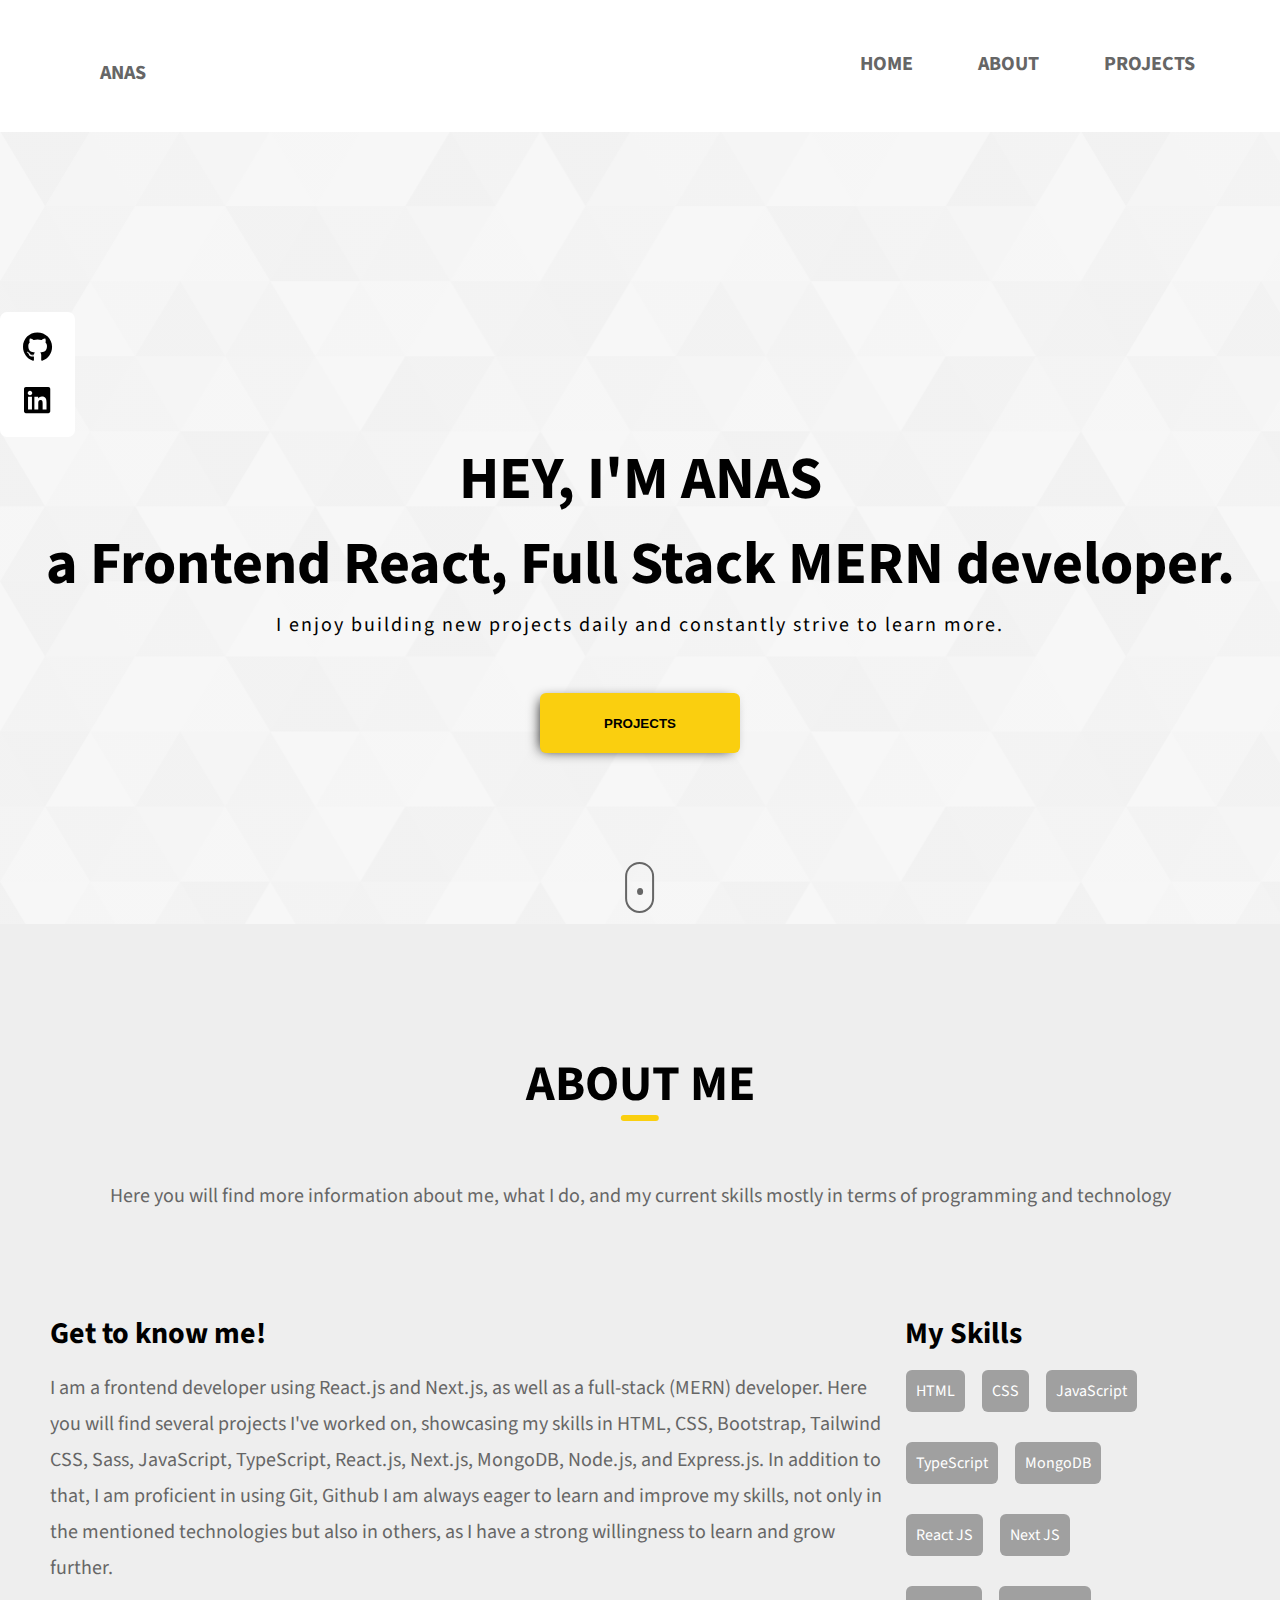
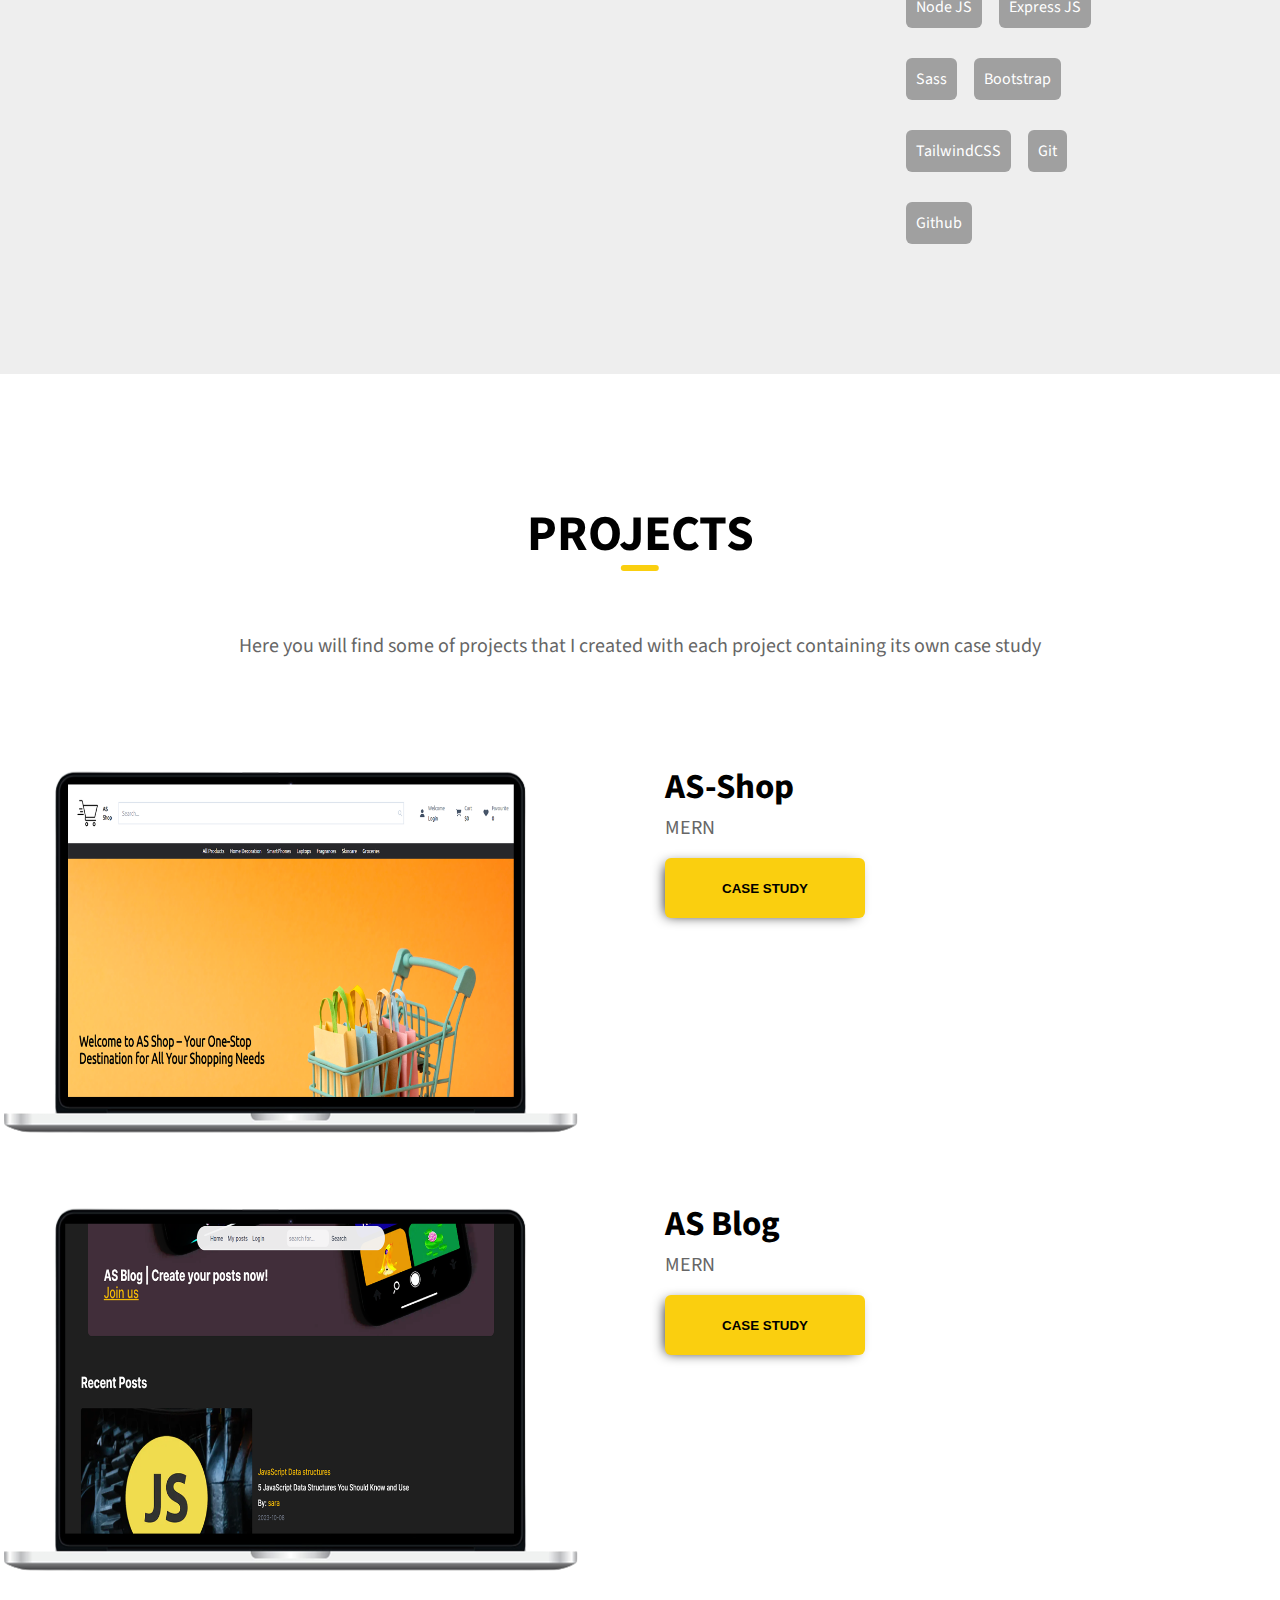
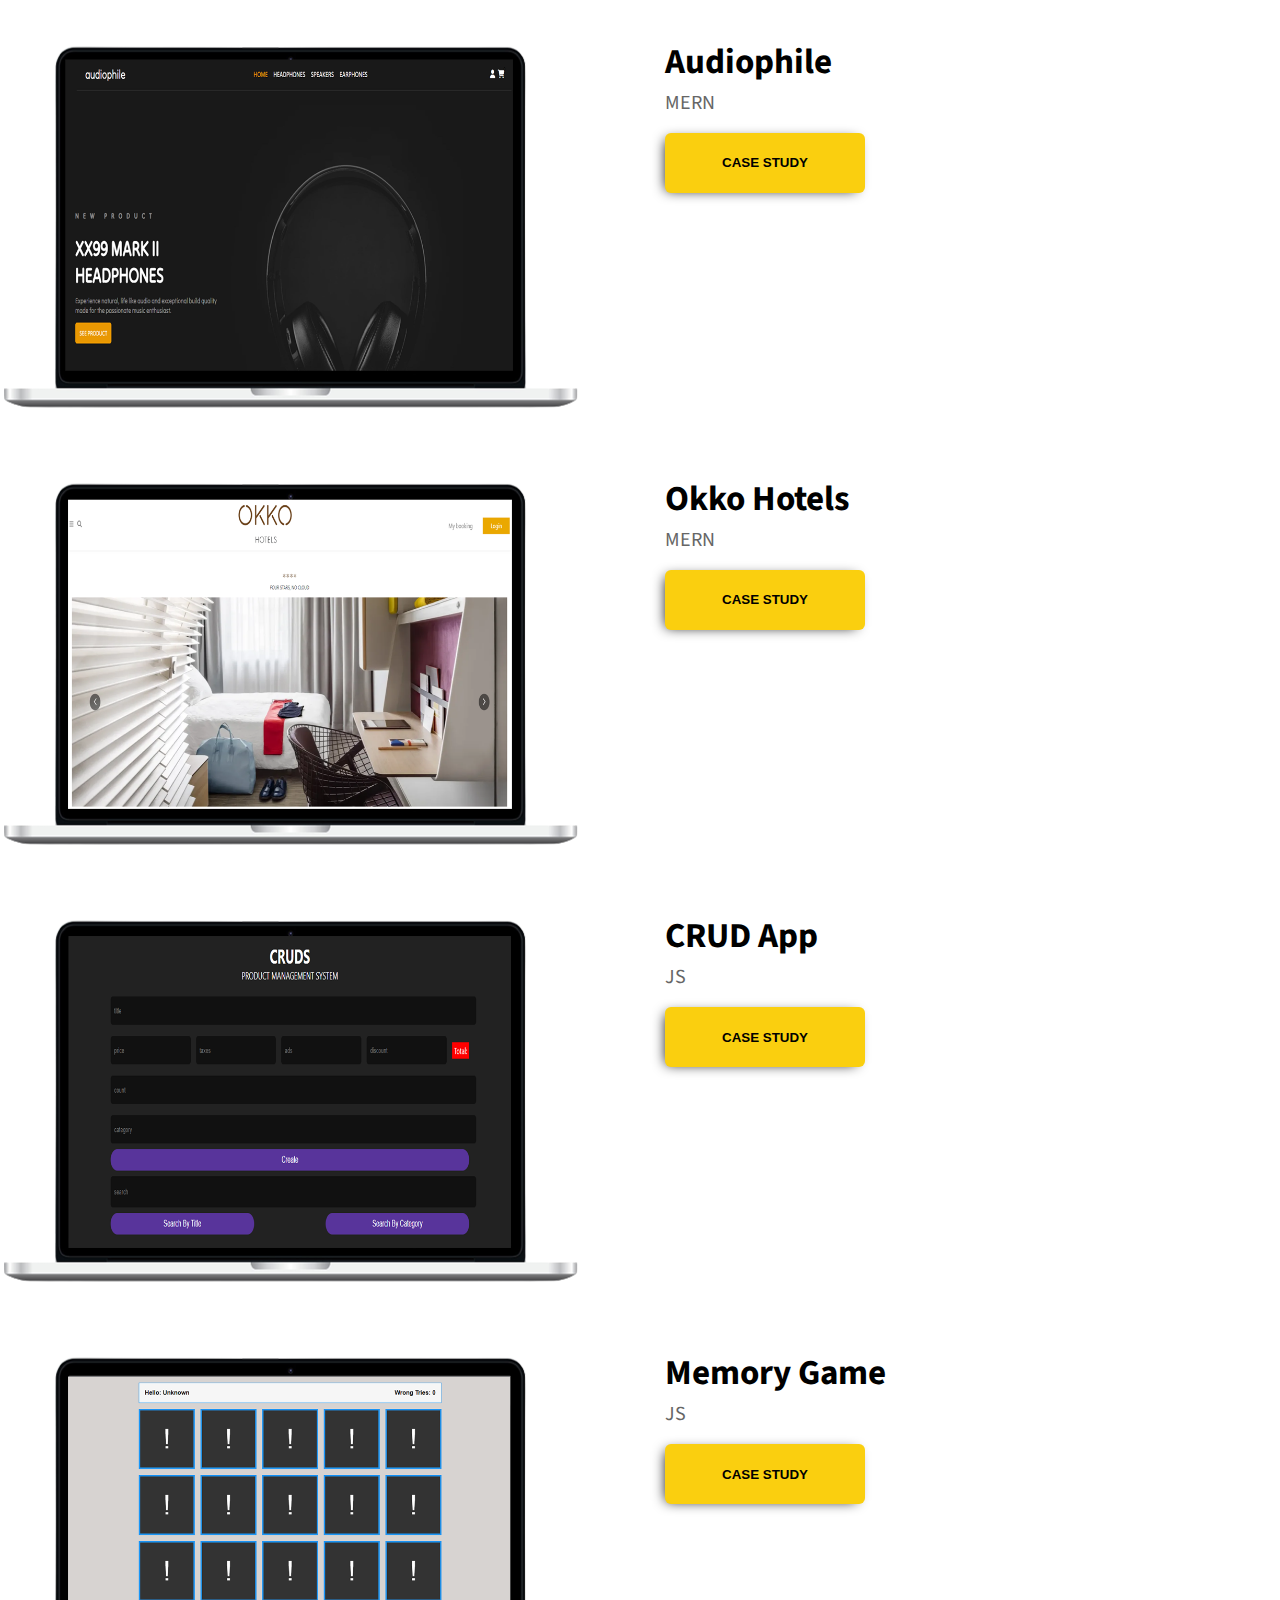
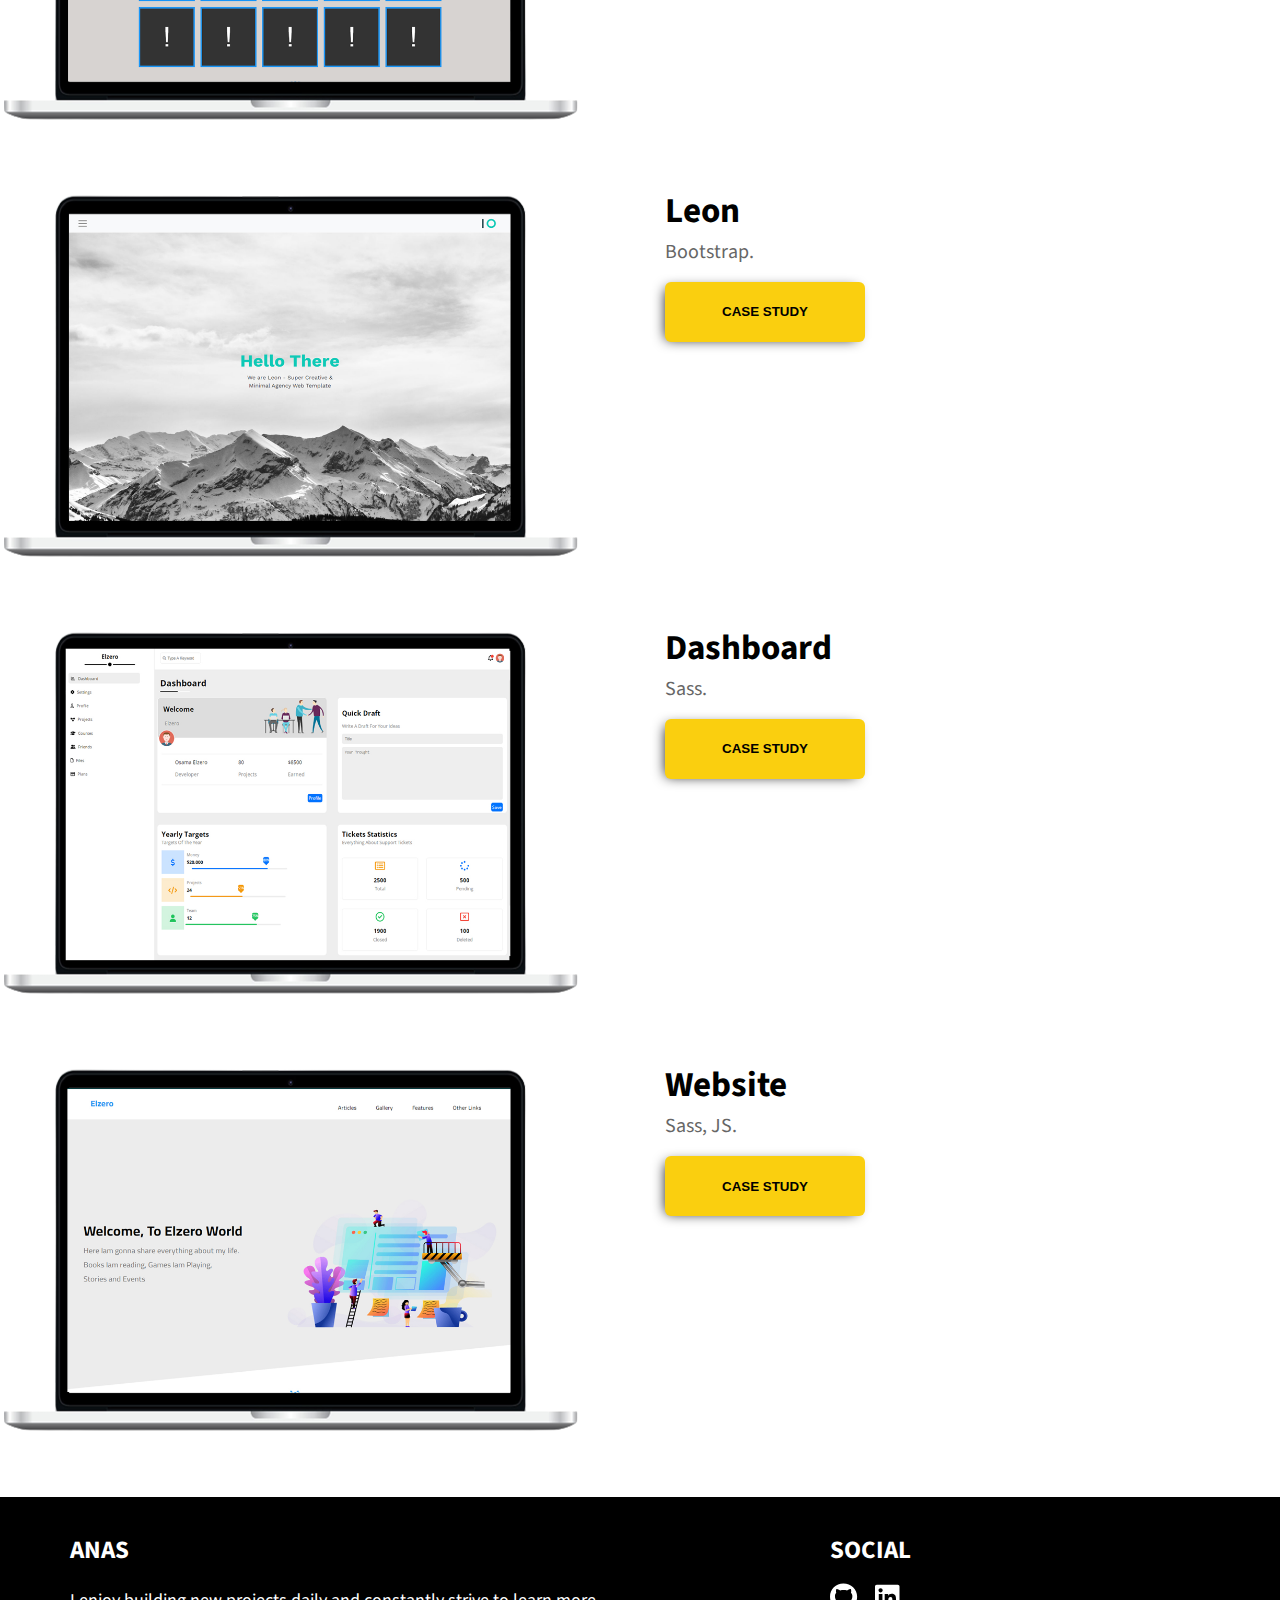
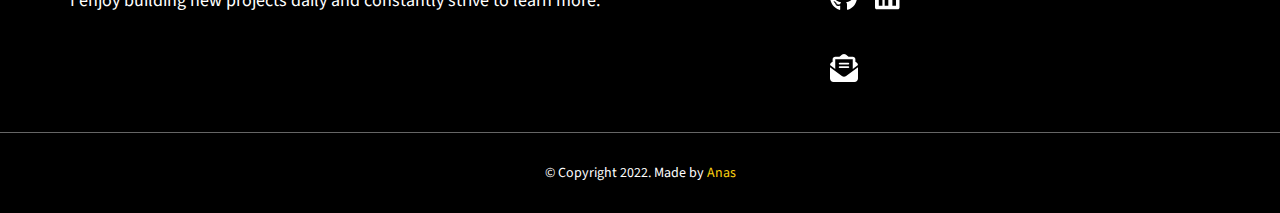
<file: index.html>
<!DOCTYPE html>
<html lang="en">
<head>
    <meta charset="UTF-8">
    <!-- Font Awesome -->
    <link rel="stylesheet" href="css/all.min.css">
    <!-- CSS File -->
    <link rel="stylesheet" href="css/main.css">
    <!-- Google Font -->
    <link rel="preconnect" href="https://fonts.googleapis.com">
    <link rel="preconnect" href="https://fonts.gstatic.com" crossorigin>
    <link href="https://fonts.googleapis.com/css2?family=Source+Sans+Pro:ital,wght@0,200;0,300;0,400;0,600;0,700;0,900;1,300;1,400;1,600;1,700;1,900&display=swap" rel="stylesheet">
    <title>Portfolio</title>
</head>
<body>
    <!-- Start Header -->
    <div class="header">
        <div class="container">
            <div class="link">
                <p>Anas</p>
            </div>
            <div class="links">
                <i class="fa-solid fa-bars"></i>
                <ul>
                    <li>
                        <a href="index.html">Home</a>
                    </li>
                    <li>
                        <a href="#about">About</a>
                    </li>
                    <li>
                        <a href="#projects">Projects</a>
                    </li>
                </ul>
            </div>
        </div>
    </div>
    <!-- End Header -->
    
    <!-- Start Landing -->
    <div class="landing">
        <div class="container">
            <div class="social">
                <a href="https://github.com/anasAS02" target="_blanck">
                    <i class="fa-brands fa-github"></i>
                </a>
                <a href="https://www.linkedin.com/in/anas-as02/" target="_blanck">
                    <i class="fa-brands fa-linkedin"></i>
                </a>
            </div>
            <div class="text">
                <h1>HEY, I'M ANAS<br> a Frontend React, Full Stack MERN developer.</h1>
                <p>I enjoy building new projects daily and constantly strive to learn more.</p>
            </div>
            <a href="#projects">
                <button class="btn-shape l-btn">Projects</button>
            </a>
            <div class="animation">
                <span>
                </span>
            </div>
        </div>
    </div>
    <!-- End Landing -->
    
    <!-- Start About -->
    <div class="about" id="about">
        <div class="special-heading">
            <h2 class="special">about me</h2>
            <p>Here you will find more information about me, what I do, and my current skills mostly in terms of programming and technology</p>
        </div>
        <div class="info">
            <div class="left-side">
                <div class="text">
                <h3>Get to know me!</h3>
                <p>I am a frontend developer using React.js and Next.js, as well as a full-stack (MERN) developer. Here you will find several projects I've worked on, showcasing my skills in HTML, CSS, Bootstrap, Tailwind CSS, Sass, JavaScript, TypeScript, React.js, Next.js, MongoDB, Node.js, and Express.js. In addition to that, I am proficient in using Git, Github I am always eager to learn and improve my skills, not only in the mentioned technologies but also in others, as I have a strong willingness to learn and grow further.</p>
                </div>
            </div>
            <div class="right-side">
                <h3>My Skills</h3>
                <div class="skills">
                    <div class="skill">
                        HTML
                </div>
                <div class="skill">
                    CSS
                </div>
                <div class="skill">
                    JavaScript
                </div>
                <div class="skill">
                    TypeScript
                </div>
                <div class="skill">
                    MongoDB
                </div>
                <div class="skill">
                    React JS
                </div>
                <div class="skill">
                    Next JS
                </div>
                <div class="skill">
                    Node JS
                </div>
                <div class="skill">
                    Express JS
                </div>
                <div class="skill">
                    Sass
                </div>
                <div class="skill">
                    Bootstrap
                </div>
                <div class="skill">
                    TailwindCSS
                </div>
                <div class="skill">
                    Git
                </div>
                <div class="skill">
                    Github
                </div>
            </div>
            </div>
        </div>
    </div>
    <!-- End About -->

    <!-- Start Projects -->
    <div class="projects" id="projects">
        <div class="special-heading">
            <h2 class="special">Projects</h2>
            <p>Here you will find some of projects that I created with each project containing its own case study</p>
        </div>
        <div class="box">
            <img src="imgs/project10.png" alt="">
            <div class="text">
                <h3>AS-Shop</h3>
                <p>MERN</p>
                <a href="project10.html" target="_blanck">
                    <button class="btn-shape">Case Study</button>
                </a>
            </div>
        </div>
        <div class="box">
            <img src="imgs/project9.png" alt="">
            <div class="text">
                <h3>AS Blog</h3>
                <p>MERN</p>
                <a href="project9.html" target="_blanck">
                    <button class="btn-shape">Case Study</button>
                </a>
            </div>
        </div>
        <div class="box">
            <img src="imgs/project7.png" alt="">
            <div class="text">
                <h3>Audiophile</h3>
                <p>MERN</p>
                <a href="project7.html" target="_blanck">
                    <button class="btn-shape">Case Study</button>
                </a>
            </div>
        </div>
        <div class="box">
            <img src="imgs/project8.png" alt="">
            <div class="text">
                <h3>Okko Hotels</h3>
                <p>MERN</p>
                <a href="project8.html" target="_blanck">
                    <button class="btn-shape">Case Study</button>
                </a>
            </div>
        </div>
        <div class="box">
            <img src="imgs/project6.png" alt="">
            <div class="text">
                <h3>CRUD App</h3>
                <p>JS</p>
                <a href="project6.html" target="_blanck">
                    <button class="btn-shape">Case Study</button>
                </a>
            </div>
        </div>
        <div class="box">
            <img src="imgs/project5.png" alt="">
            <div class="text">
                <h3>Memory Game</h3>
                <p>JS</p>
                <a href="project5.html" target="_blanck">
                    <button class="btn-shape">Case Study</button>
                </a>
            </div>
        </div>
        <div class="box">
            <img src="imgs/project1.png" alt="">
            <div class="text">
                <h3>Leon</h3>
                <p>Bootstrap.</p>
                <a href="project1.html" target="_blanck">
                    <button class="btn-shape">Case Study</button>
                </a>
            </div>
        </div>
        <div class="box">
            <img src="imgs/project2.png" alt="">
            <div class="text">
                <h3>Dashboard</h3>
                <p>Sass.</p>
                <a href="project2.html" target="_blanck">
                    <button class="btn-shape">Case Study</button>
                </a>
            </div>
        </div>
        <div class="box">
            <img src="imgs/project3.png" alt="">
            <div class="text">
                <h3>Website</h3>
                <p>Sass, JS.</p>
                <a href="project3.html" target="_blanck">
                    <button class="btn-shape">Case Study</button>
                </a>
            </div>
        </div>


    </div>
    <!-- End Projects -->

    <!-- Start Footer -->
    <div class="footer">
        <div class="sides">
            <div class="left-side">
                <h2>Anas</h2>
                <p>I enjoy building new projects daily and constantly strive to learn more.</p>
        </div>
        <div class="right-side">
            <h2>Social</h2>
            <div class="social">
                <a href="https://github.com/anasAS02" target="_blanck">
                    <i class="fa-brands fa-github"></i>
                </a>
                <a href="https://www.linkedin.com/in/anas-as02/" target="_blanck">
                    <i class="fa-brands fa-linkedin"></i>
                </a>
                <span> <i class="fa-solid fa-envelope-open-text icon"></i>
                    <p>astalaat3@gmail.com </p></span>
            </div>
        </div>
    </div>
        <p class="copy-right">&copy; Copyright 2022. Made by <span>Anas</span></p>
    </div>
    <!-- End Footer -->
    <script src="js/all.min.js"></script>
</body>
</html>
</file>
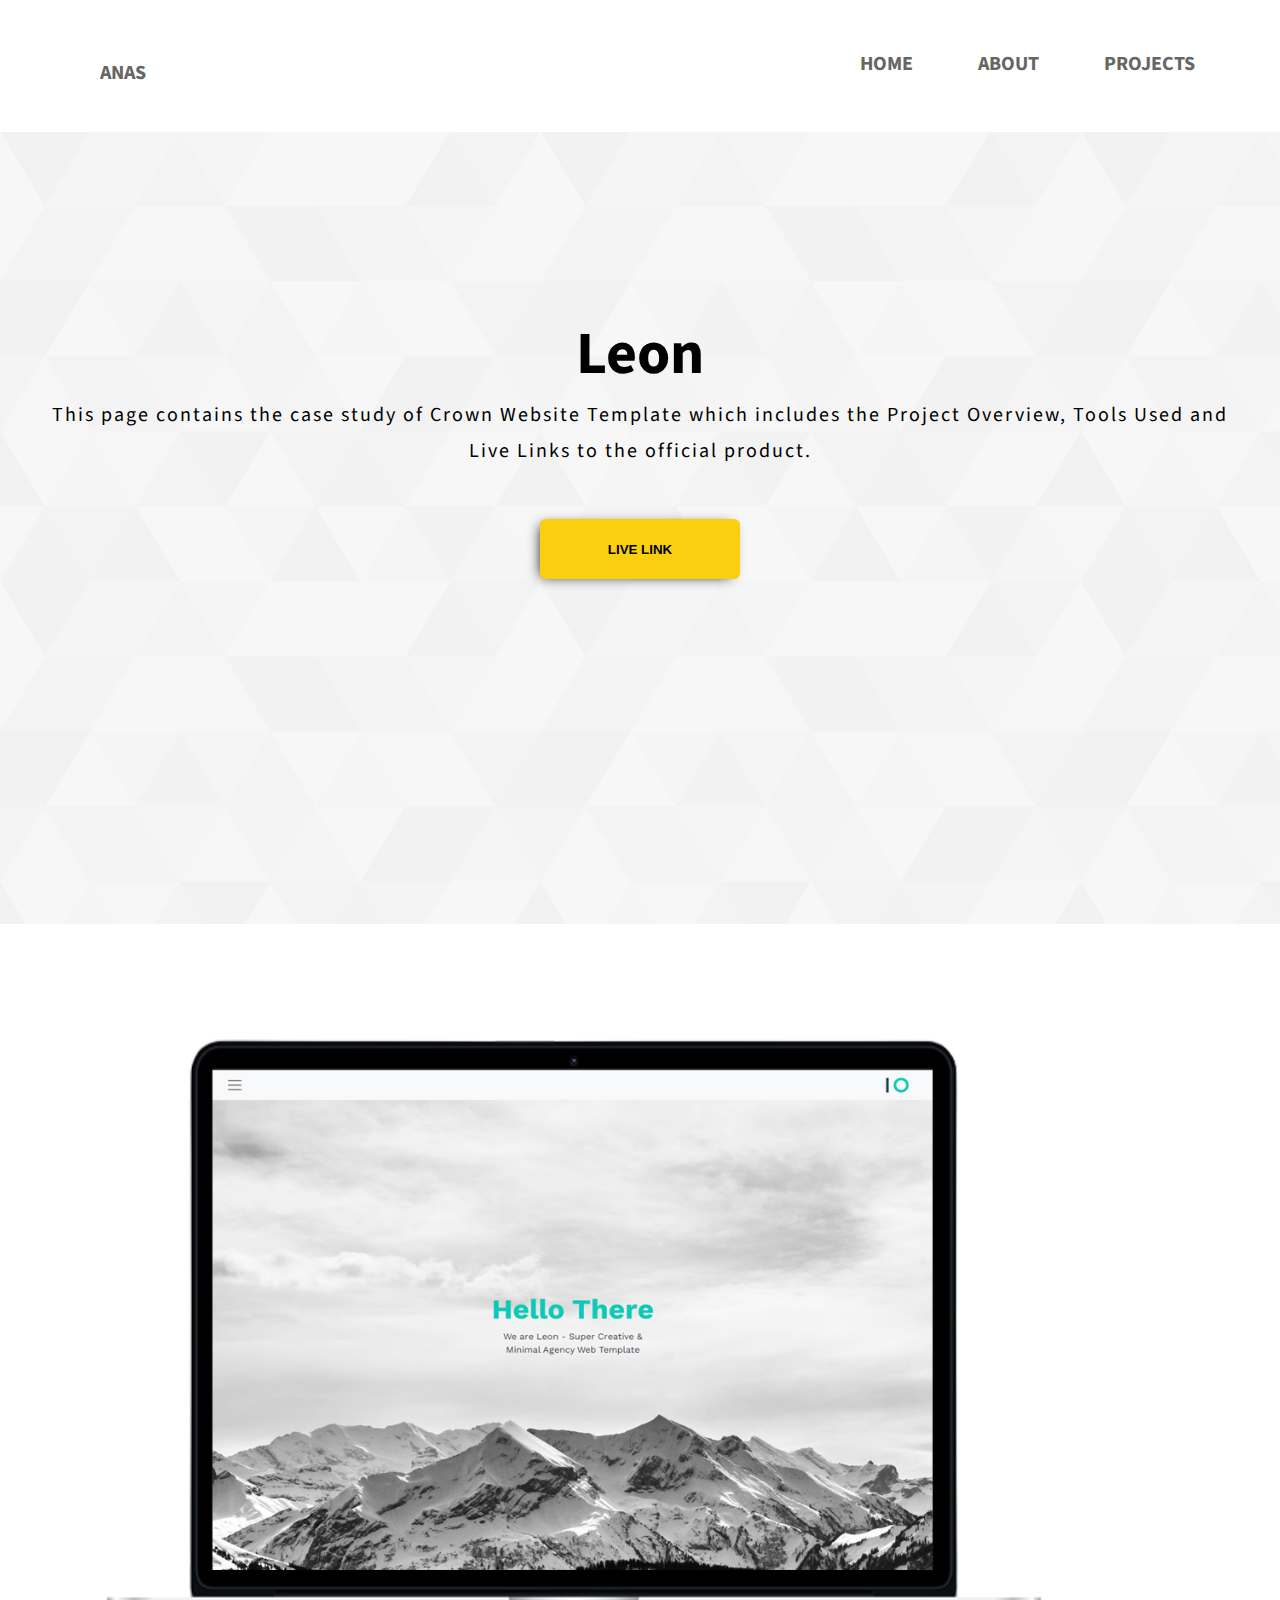
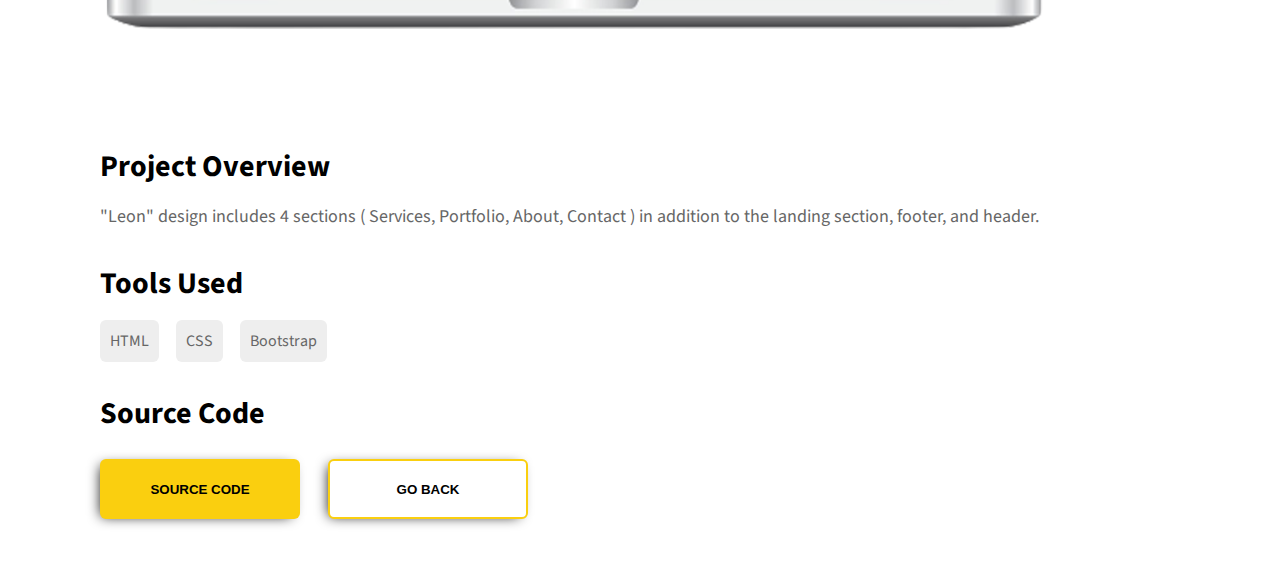
<file: project1.html>
<!DOCTYPE html>
<html lang="en">
<head>
    <meta charset="UTF-8">
    <!-- Font Awesome -->
    <link rel="stylesheet" href="css/all.min.css">
    <!-- CSS File -->
    <link rel="stylesheet" href="css/main.css">
    <!-- Google Font -->
    <link rel="preconnect" href="https://fonts.googleapis.com">
    <link rel="preconnect" href="https://fonts.gstatic.com" crossorigin>
    <link href="https://fonts.googleapis.com/css2?family=Source+Sans+Pro:ital,wght@0,200;0,300;0,400;0,600;0,700;0,900;1,300;1,400;1,600;1,700;1,900&display=swap" rel="stylesheet">
    <title>Leon</title>
</head>
<body>
    <!-- Start Header -->
    <div class="header">
        <div class="container">
            <div class="link">
                <p>Anas</p>
            </div>
            <div class="links">
                <i class="fa-solid fa-bars"></i>
                <ul>
                    <li>
                        <a href="index.html">Home</a>
                    </li>
                    <li>
                        <a href="#about">About</a>
                    </li>
                    <li>
                        <a href="#projects">Projects</a>
                    </li>
                </ul>
            </div>
        </div>
    </div>
    <!-- End Header -->
    
    <!-- Start Landing -->
    <div class="landing">
        <div class="container">
            <div class="text">
                <h1>Leon</h1>
                <p>This page contains the case study of Crown Website Template which includes the Project Overview, Tools Used and Live Links to the official product.</p>
            </div>
            <button class="btn-shape l-btn">
                <a href="https://anasAS02.github.io/Leon/" target="_Blanck">Live Link</a>
            </button>
        </div>
    </div>
    <!-- End Landing -->
    
    <!-- Start Description -->
    <div class="p-description">
        <div class="image">
            <img src="imgs/project1.png" alt="">
        </div>
        <div class="overview">
        <h2>Project Overview</h2>
        <p>"Leon" design includes 4 sections ( Services, Portfolio, About, Contact ) in addition to the landing section, footer, and header.</p>
    </div>
    <div class="tools">
        <h2>Tools Used</h2>
        <div class="skills">
            <div class="skill">
            HTML
        </div>
        <div class="skill">
            CSS
        </div>
        <div class="skill">
            Bootstrap
        </div>
    </div>
    <div class="link">
        <h2>Source Code</h2>
        <div class="links">
            <a href="https://github.com/anasAS02/Leon" target="_Blanck">
                <button class="btn-shape links-btn">Source Code</button>
            </a>
            <a href="index.html">
                <button class="btn-shape links-btn back-btn">Go Back</button>
            </a>
        </div>
    </div>
</div>
    <!-- End Description -->
    <script src="js/all.min.js"></script>
</body>
</html>
</file>
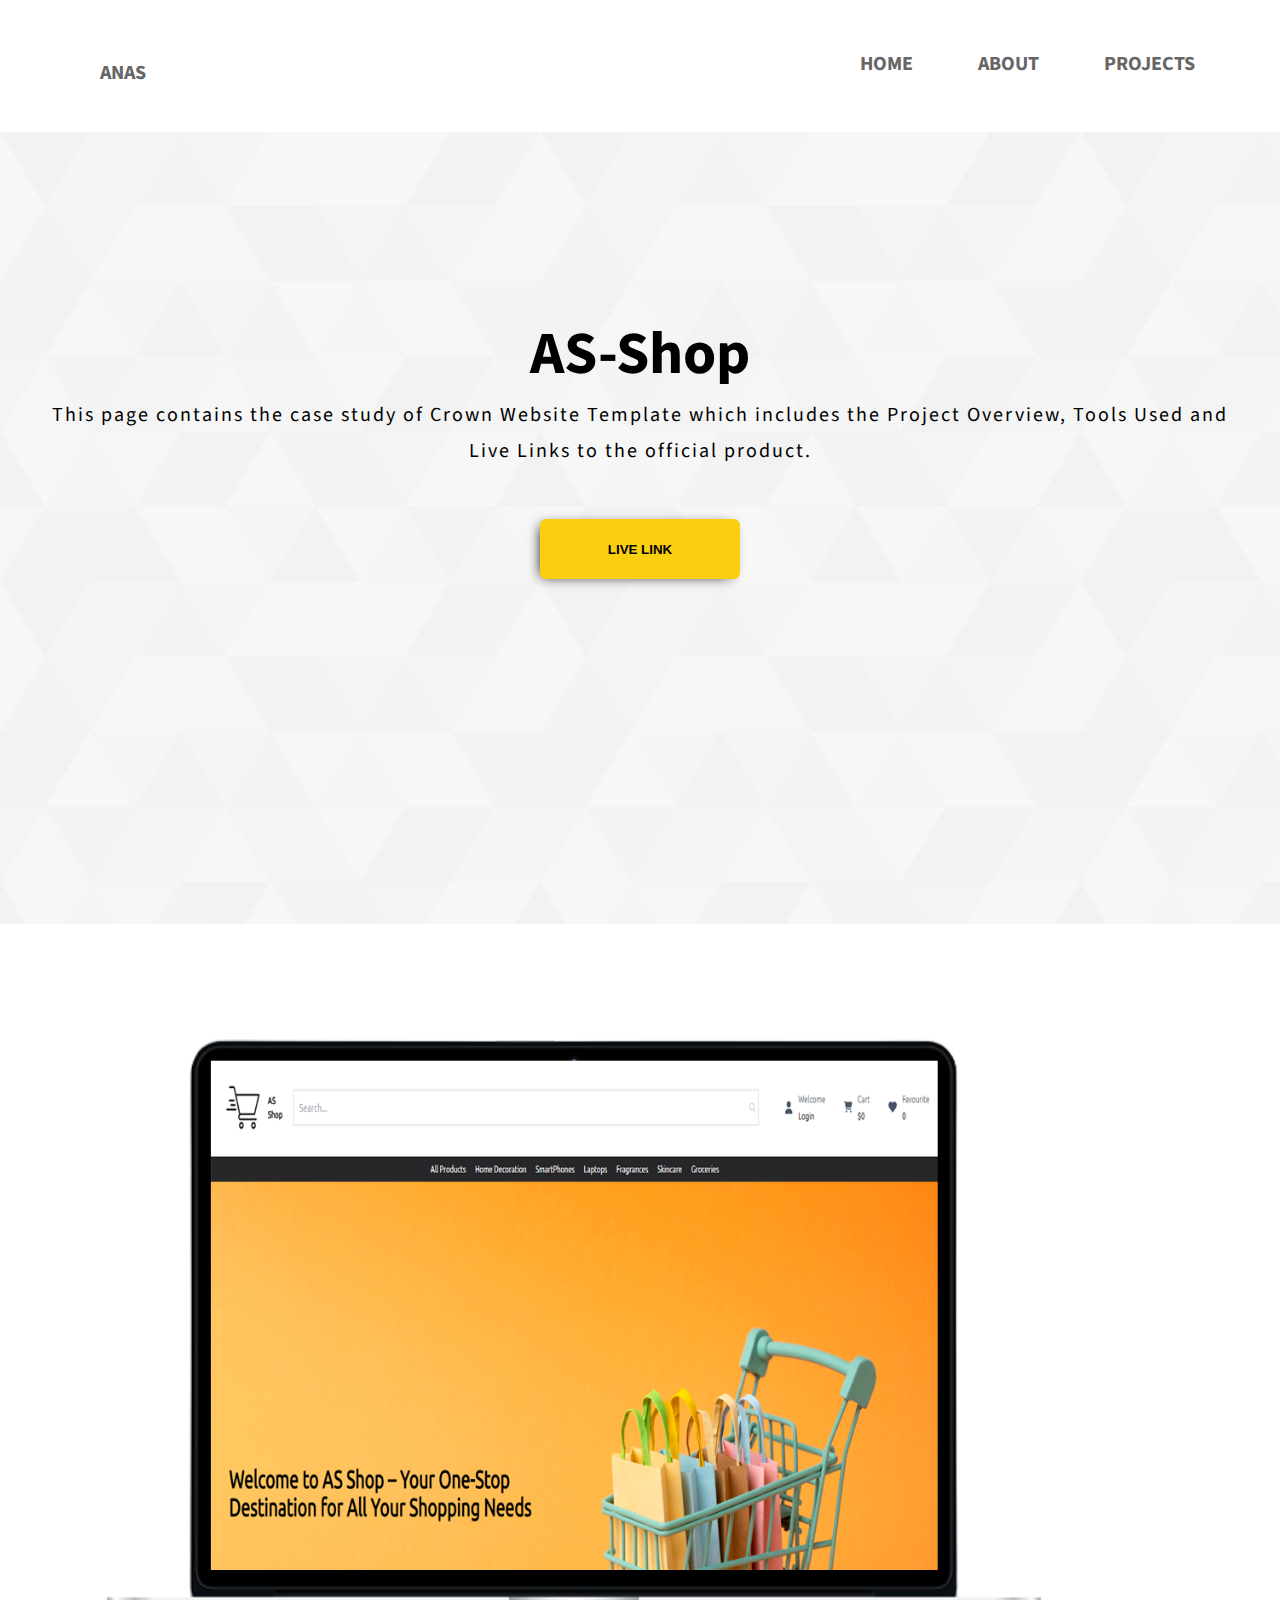
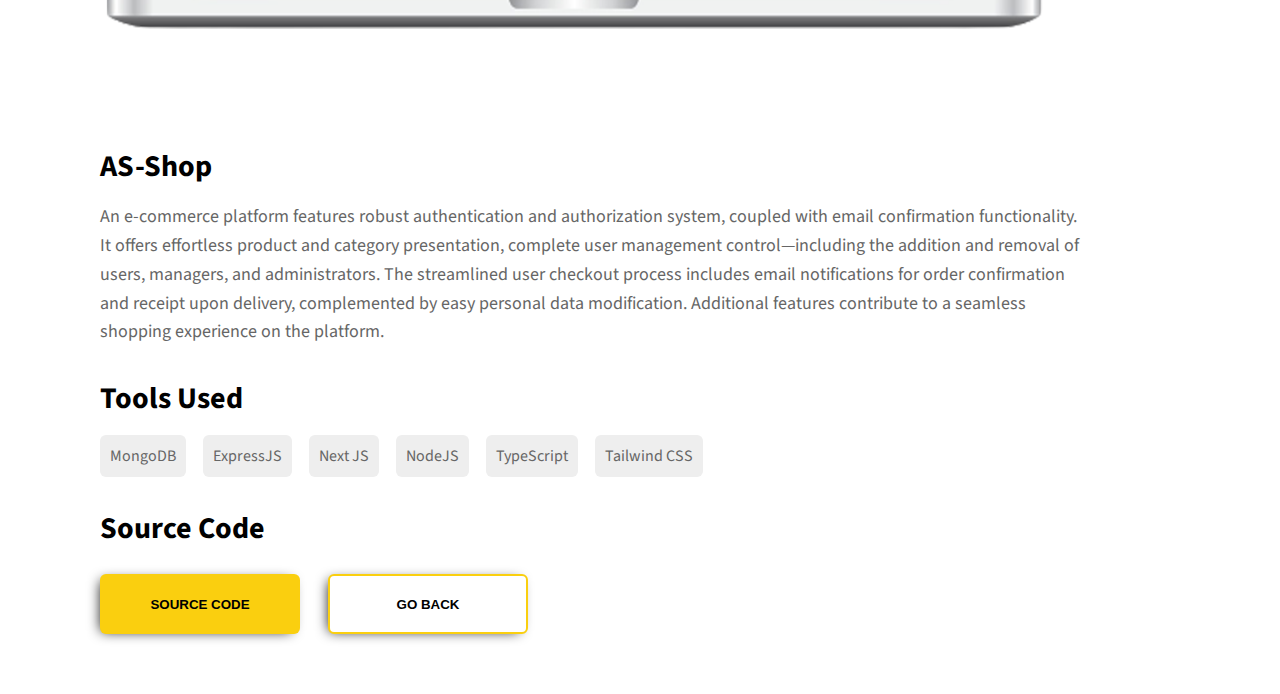
<file: project10.html>
<!DOCTYPE html>
<html lang="en">
<head>
    <meta charset="UTF-8">
    <!-- Font Awesome -->
    <link rel="stylesheet" href="css/all.min.css">
    <!-- CSS File -->
    <link rel="stylesheet" href="css/main.css">
    <!-- Google Font -->
    <link rel="preconnect" href="https://fonts.googleapis.com">
    <link rel="preconnect" href="https://fonts.gstatic.com" crossorigin>
    <link href="https://fonts.googleapis.com/css2?family=Source+Sans+Pro:ital,wght@0,200;0,300;0,400;0,600;0,700;0,900;1,300;1,400;1,600;1,700;1,900&display=swap" rel="stylesheet">
    <title>AS Blog</title>
</head>
<body>
    <!-- Start Header -->
    <div class="header">
        <div class="container">
            <div class="link">
                <p>Anas</p>
            </div>
            <div class="links">
                <i class="fa-solid fa-bars"></i>
                <ul>
                    <li>
                        <a href="index.html">Home</a>
                    </li>
                    <li>
                        <a href="#about">About</a>
                    </li>
                    <li>
                        <a href="#projects">Projects</a>
                    </li>
                </ul>
            </div>
        </div>
    </div>
    <!-- End Header -->
    
    <!-- Start Landing -->
    <div class="landing">
        <div class="container">
            <div class="text">
                <h1>AS-Shop</h1>
                <p>This page contains the case study of Crown Website Template which includes the Project Overview, Tools Used and Live Links to the official product.</p>
            </div>
            <button class="btn-shape l-btn">
                <a href="https://as-shop.vercel.app/" target="_Blanck">Live Link</a>
            </button>
        </div>
    </div>
    <!-- End Landing -->
    
    <!-- Start Description -->
    <div class="p-description">
        <div class="image">
            <img src="imgs/project10.png" alt="">
        </div>
        <div class="overview">
        <h2>AS-Shop</h2>
        <p>An e-commerce platform features robust authentication and authorization system, coupled with email confirmation functionality. It offers effortless product and category presentation, complete user management control—including the addition and removal of users, managers, and administrators. The streamlined user checkout process includes email notifications for order confirmation and receipt upon delivery, complemented by easy personal data modification. Additional features contribute to a seamless shopping experience on the platform.</p>
    </div>
    <div class="tools">
        <h2>Tools Used</h2>
        <div class="skills">
            <div class="skill">
                MongoDB
                </div>
                <div class="skill">
                ExpressJS
                </div>
                <div class="skill">
                Next JS
                </div>
                <div class="skill">
                NodeJS
                </div>
                <div class="skill">
                TypeScript
                </div>
                <div class="skill">
                Tailwind CSS
                </div>
    </div>
    <div class="link">
        <h2>Source Code</h2>
        <div class="links">
            <a href="https://github.com/anasAS02/AS-Shop" target="_Blanck">
                <button class="btn-shape links-btn">Source Code</button>
            </a>
            <a href="index.html">
                <button class="btn-shape links-btn back-btn">Go Back</button>
            </a>
        </div>
    </div>
</div>
    <!-- End Description -->
    <script src="js/all.min.js"></script>
</body>
</html>
</file>
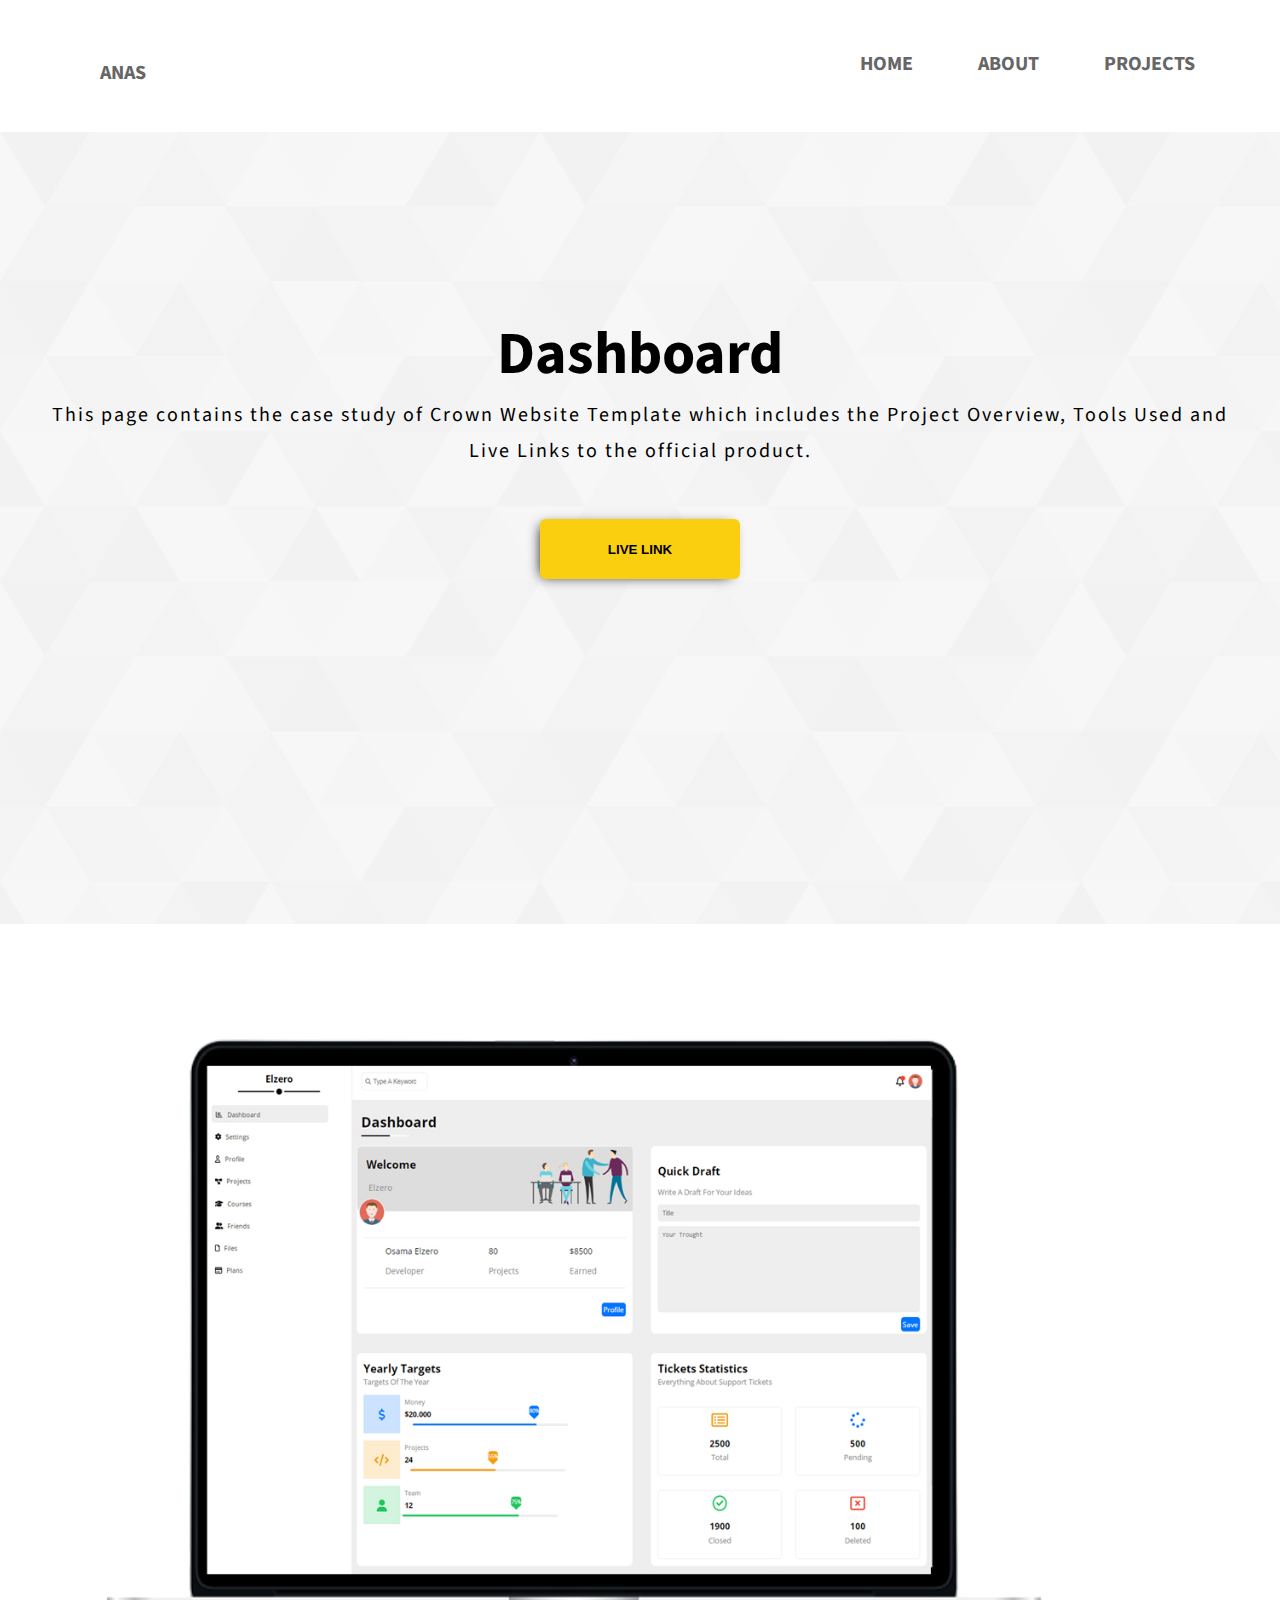
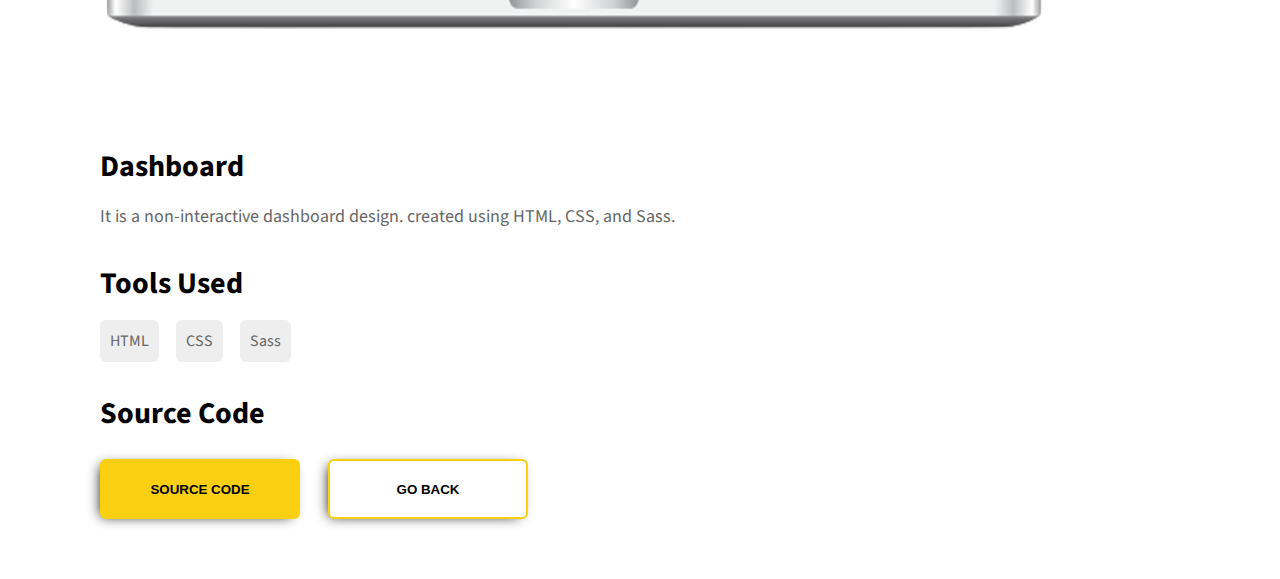
<file: project2.html>
<!DOCTYPE html>
<html lang="en">
<head>
    <meta charset="UTF-8">
    <!-- Font Awesome -->
    <link rel="stylesheet" href="css/all.min.css">
    <!-- CSS File -->
    <link rel="stylesheet" href="css/main.css">
    <!-- Google Font -->
    <link rel="preconnect" href="https://fonts.googleapis.com">
    <link rel="preconnect" href="https://fonts.gstatic.com" crossorigin>
    <link href="https://fonts.googleapis.com/css2?family=Source+Sans+Pro:ital,wght@0,200;0,300;0,400;0,600;0,700;0,900;1,300;1,400;1,600;1,700;1,900&display=swap" rel="stylesheet">
    <title>Dashboard</title>
</head>
<body>
    <!-- Start Header -->
    <div class="header">
        <div class="container">
            <div class="link">
                <p>Anas</p>
            </div>
            <div class="links">
                <i class="fa-solid fa-bars"></i>
                <ul>
                    <li>
                        <a href="index.html">Home</a>
                    </li>
                    <li>
                        <a href="#about">About</a>
                    </li>
                    <li>
                        <a href="#projects">Projects</a>
                    </li>
                </ul>
            </div>
        </div>
    </div>
    <!-- End Header -->
    
    <!-- Start Landing -->
    <div class="landing">
        <div class="container">
            <div class="text">
                <h1>Dashboard</h1>
                <p>This page contains the case study of Crown Website Template which includes the Project Overview, Tools Used and Live Links to the official product.</p>
            </div>
            <button class="btn-shape l-btn">
                <a href="https://dashboard-sass-vercel.vercel.app/" target="_Blanck">Live Link</a>
            </button>
        </div>
    </div>
    <!-- End Landing -->
    
    <!-- Start Description -->
    <div class="p-description">
        <div class="image">
            <img src="imgs/project2.png" alt="">
        </div>
        <div class="overview">
        <h2>Dashboard</h2>
        <p>It is a non-interactive dashboard design. created using HTML, CSS, and Sass.</p>
    </div>
    <div class="tools">
        <h2>Tools Used</h2>
        <div class="skills">
            <div class="skill">
            HTML
        </div>
        <div class="skill">
            CSS
        </div>
        <div class="skill">
            Sass
        </div>
    </div>
    <div class="link">
        <h2>Source Code</h2>
        <div class="links">
            <a href="https://github.com/anasAS02/Dashboard" target="_Blanck">
                <button class="btn-shape links-btn">Source Code</button>
            </a>
            <a href="index.html">
                <button class="btn-shape links-btn back-btn">Go Back</button>
            </a>
        </div>
    </div>
</div>
    <!-- End Description -->
    <script src="js/all.min.js"></script>
</body>
</html>
</file>
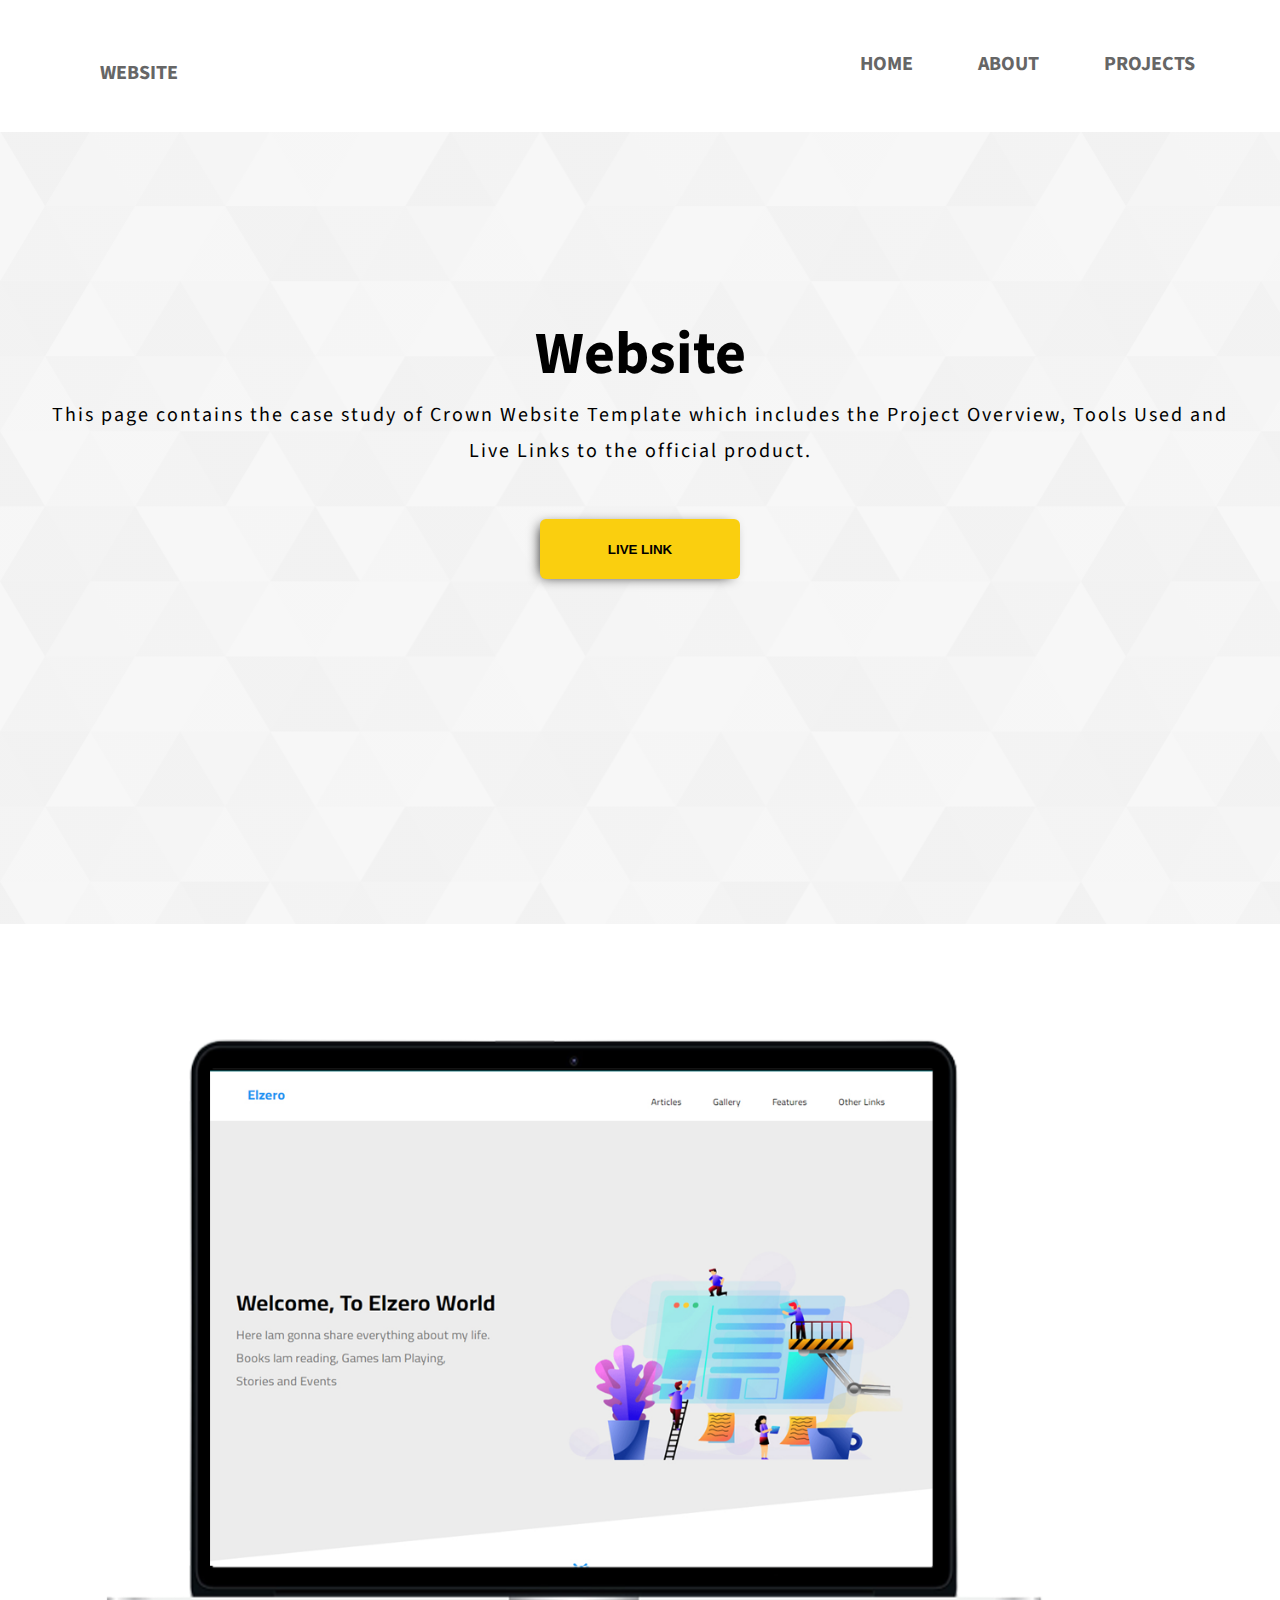
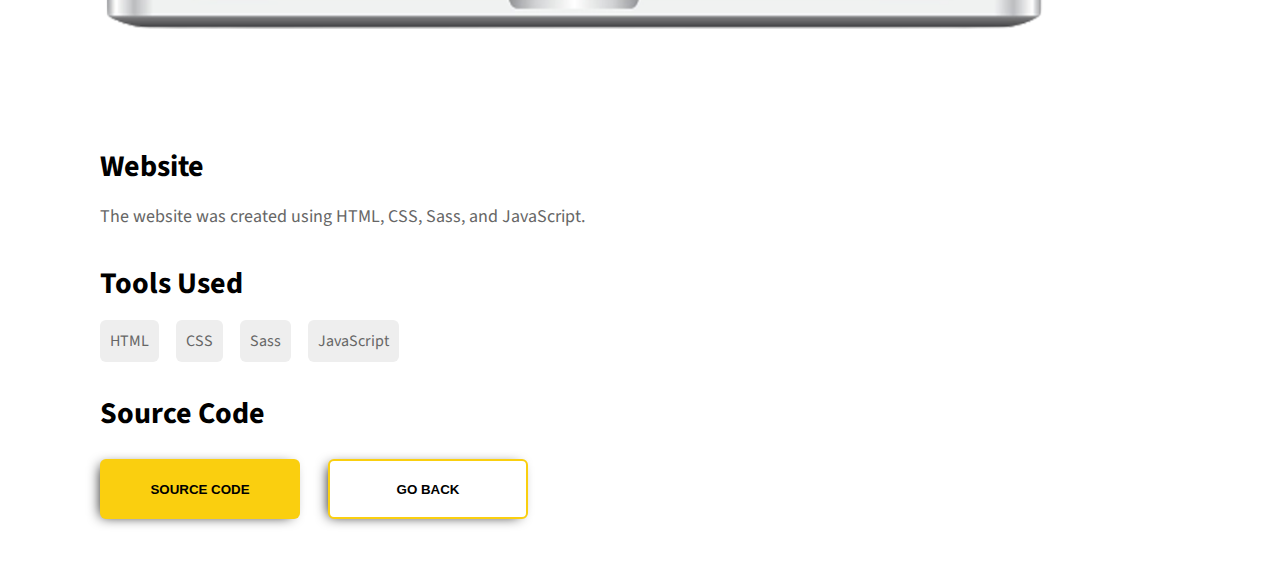
<file: project3.html>
<!DOCTYPE html>
<html lang="en">
<head>
    <meta charset="UTF-8">
    <!-- Font Awesome -->
    <link rel="stylesheet" href="css/all.min.css">
    <!-- CSS File -->
    <link rel="stylesheet" href="css/main.css">
    <!-- Google Font -->
    <link rel="preconnect" href="https://fonts.googleapis.com">
    <link rel="preconnect" href="https://fonts.gstatic.com" crossorigin>
    <link href="https://fonts.googleapis.com/css2?family=Source+Sans+Pro:ital,wght@0,200;0,300;0,400;0,600;0,700;0,900;1,300;1,400;1,600;1,700;1,900&display=swap" rel="stylesheet">
    <title>Portfolio</title>
</head>
<body>
    <!-- Start Header -->
    <div class="header">
        <div class="container">
            <div class="link">
                <p>Website</p>
            </div>
            <div class="links">
                <i class="fa-solid fa-bars"></i>
                <ul>
                    <li>
                        <a href="index.html">Home</a>
                    </li>
                    <li>
                        <a href="#about">About</a>
                    </li>
                    <li>
                        <a href="#projects">Projects</a>
                    </li>
                </ul>
            </div>
        </div>
    </div>
    <!-- End Header -->
    
    <!-- Start Landing -->
    <div class="landing">
        <div class="container">
            <div class="text">
                <h1>Website</h1>
                <p>This page contains the case study of Crown Website Template which includes the Project Overview, Tools Used and Live Links to the official product.</p>
            </div>
            <button class="btn-shape l-btn">
                <a href="https://website-sass.vercel.app/" target="_Blanck">Live Link</a>
            </button>
        </div>
    </div>
    <!-- End Landing -->
    
    <!-- Start Description -->
    <div class="p-description">
        <div class="image">
            <img src="imgs/project3.png" alt="">
        </div>
        <div class="overview">
        <h2>Website</h2>
        <p>The website was created using HTML, CSS, Sass, and JavaScript.</p>
    </div>
    <div class="tools">
        <h2>Tools Used</h2>
        <div class="skills">
            <div class="skill">
            HTML
        </div>
        <div class="skill">
            CSS
        </div>
        <div class="skill">
            Sass
        </div>
        <div class="skill">
            JavaScript
        </div>
    </div>
    <div class="link">
        <h2>Source Code</h2>
        <div class="links">
            <a href="https://github.com/anasAS02/Website" target="_Blanck">
                <button class="btn-shape links-btn">Source Code</button>
            </a>
            <a href="index.html">
                <button class="btn-shape links-btn back-btn">Go Back</button>
            </a>
        </div>
    </div>
</div>
    <!-- End Description -->
    <script src="js/all.min.js"></script>
</body>
</html>
</file>
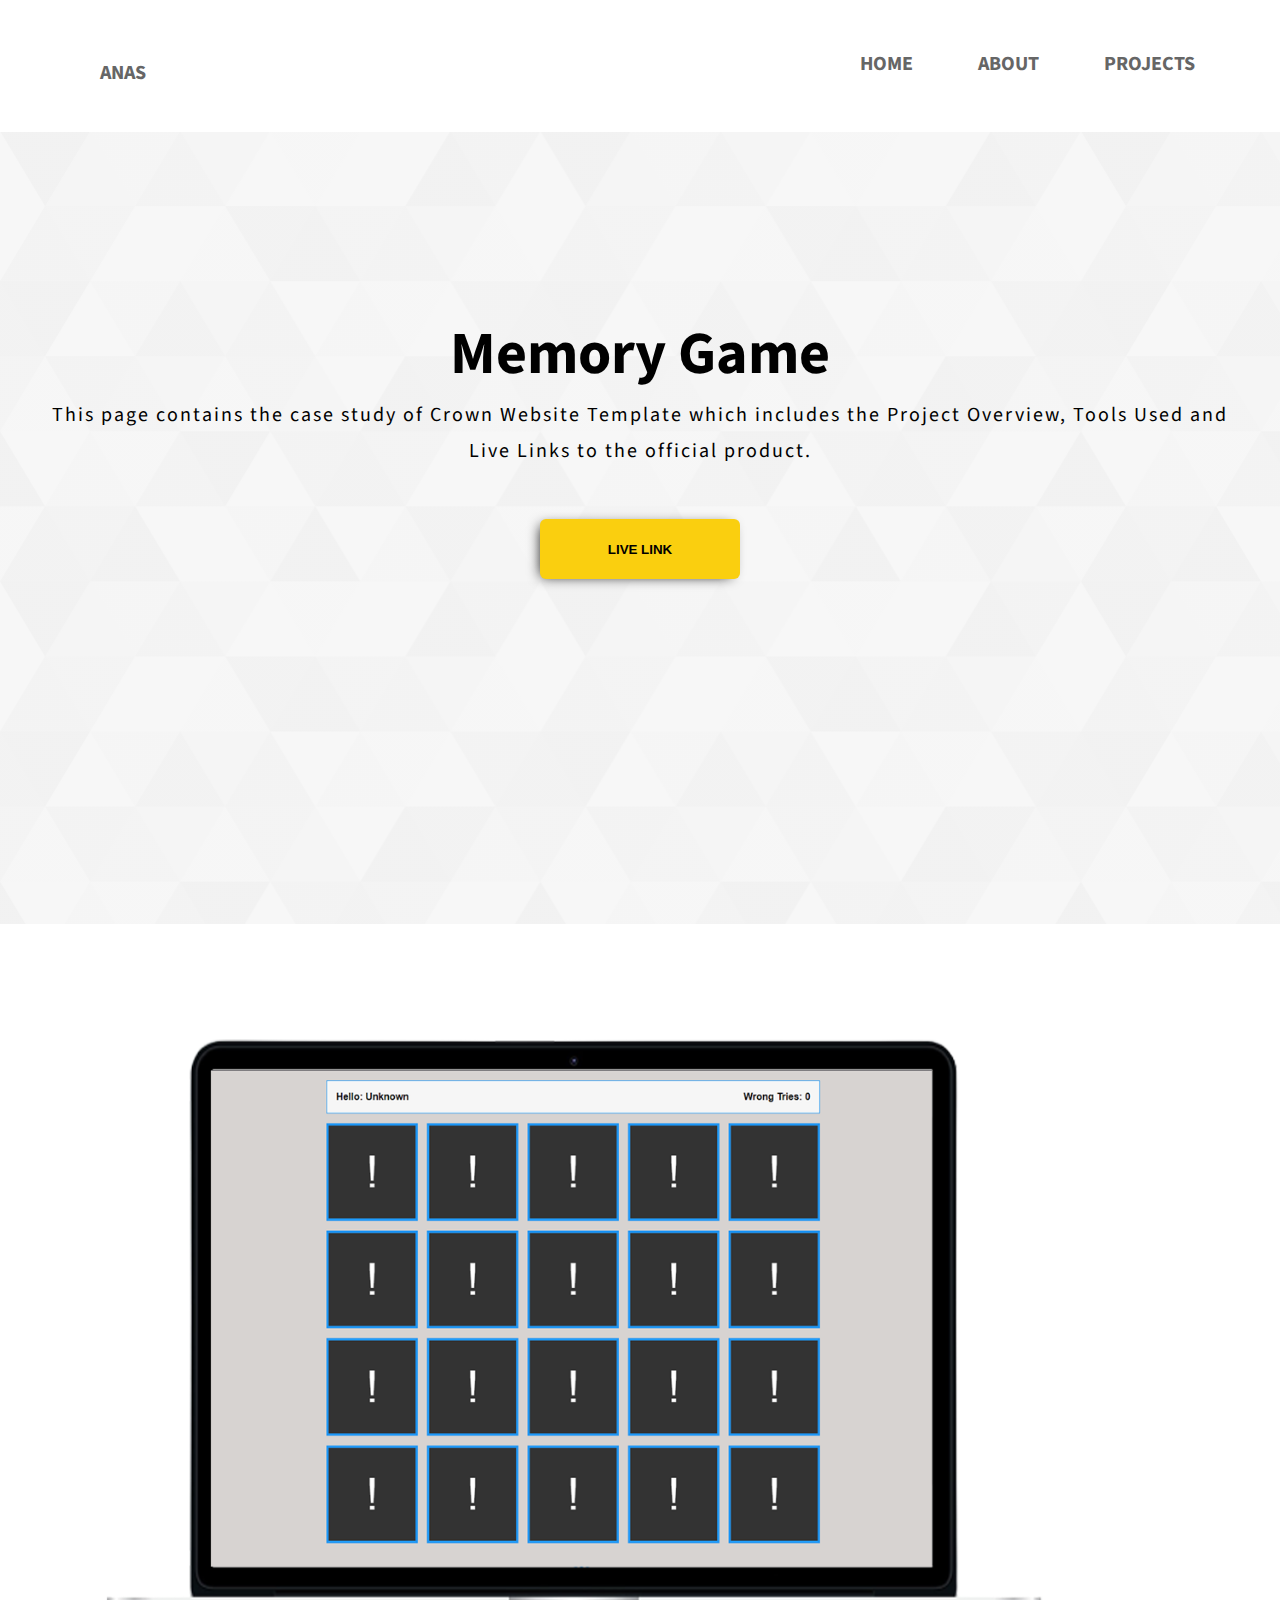
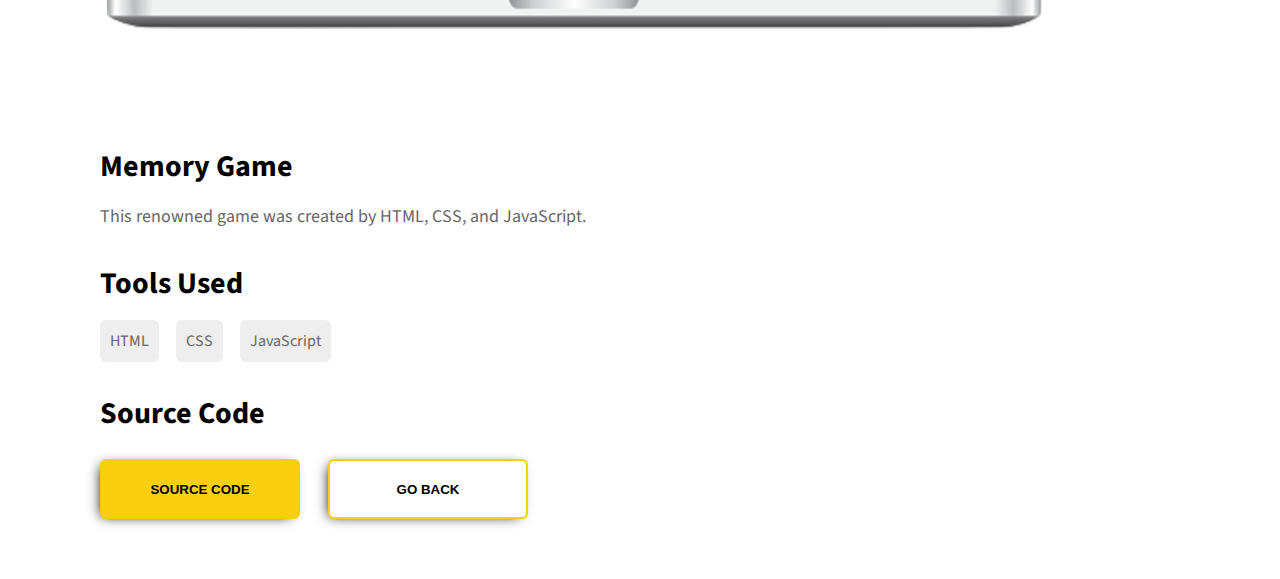
<file: project5.html>
<!DOCTYPE html>
<html lang="en">
<head>
    <meta charset="UTF-8">
    <!-- Font Awesome -->
    <link rel="stylesheet" href="css/all.min.css">
    <!-- CSS File -->
    <link rel="stylesheet" href="css/main.css">
    <!-- Google Font -->
    <link rel="preconnect" href="https://fonts.googleapis.com">
    <link rel="preconnect" href="https://fonts.gstatic.com" crossorigin>
    <link href="https://fonts.googleapis.com/css2?family=Source+Sans+Pro:ital,wght@0,200;0,300;0,400;0,600;0,700;0,900;1,300;1,400;1,600;1,700;1,900&display=swap" rel="stylesheet">
    <title>Memory Game</title>
</head>
<body>
    <!-- Start Header -->
    <div class="header">
        <div class="container">
            <div class="link">
                <p>Anas</p>
            </div>
            <div class="links">
                <i class="fa-solid fa-bars"></i>
                <ul>
                    <li>
                        <a href="index.html">Home</a>
                    </li>
                    <li>
                        <a href="#about">About</a>
                    </li>
                    <li>
                        <a href="#projects">Projects</a>
                    </li>
                </ul>
            </div>
        </div>
    </div>
    <!-- End Header -->
    
    <!-- Start Landing -->
    <div class="landing">
        <div class="container">
            <div class="text">
                <h1>Memory Game</h1>
                <p>This page contains the case study of Crown Website Template which includes the Project Overview, Tools Used and Live Links to the official product.</p>
            </div>
            <button class="btn-shape l-btn">
                <a href="https://memory-game-vercel.vercel.app/" target="_Blanck">Live Link</a>
            </button>
        </div>
    </div>
    <!-- End Landing -->
    
    <!-- Start Description -->
    <div class="p-description">
        <div class="image">
            <img src="imgs/project5.png" alt="">
        </div>
        <div class="overview">
        <h2>Memory Game</h2>
        <p>This renowned game was created by HTML, CSS, and JavaScript.</p>
    </div>
    <div class="tools">
        <h2>Tools Used</h2>
        <div class="skills">
            <div class="skill">
            HTML
        </div>
        <div class="skill">
            CSS
        </div>
        <div class="skill">
            JavaScript
        </div>
    </div>
    <div class="link">
        <h2>Source Code</h2>
        <div class="links">
            <a href="https://github.com/anasAS02/Memory-Game" target="_Blanck">
                <button class="btn-shape links-btn">Source Code</button>
            </a>
            <a href="index.html">
                <button class="btn-shape links-btn back-btn">Go Back</button>
            </a>
        </div>
    </div>
</div>
    <!-- End Description -->
    <script src="js/all.min.js"></script>
</body>
</html>
</file>
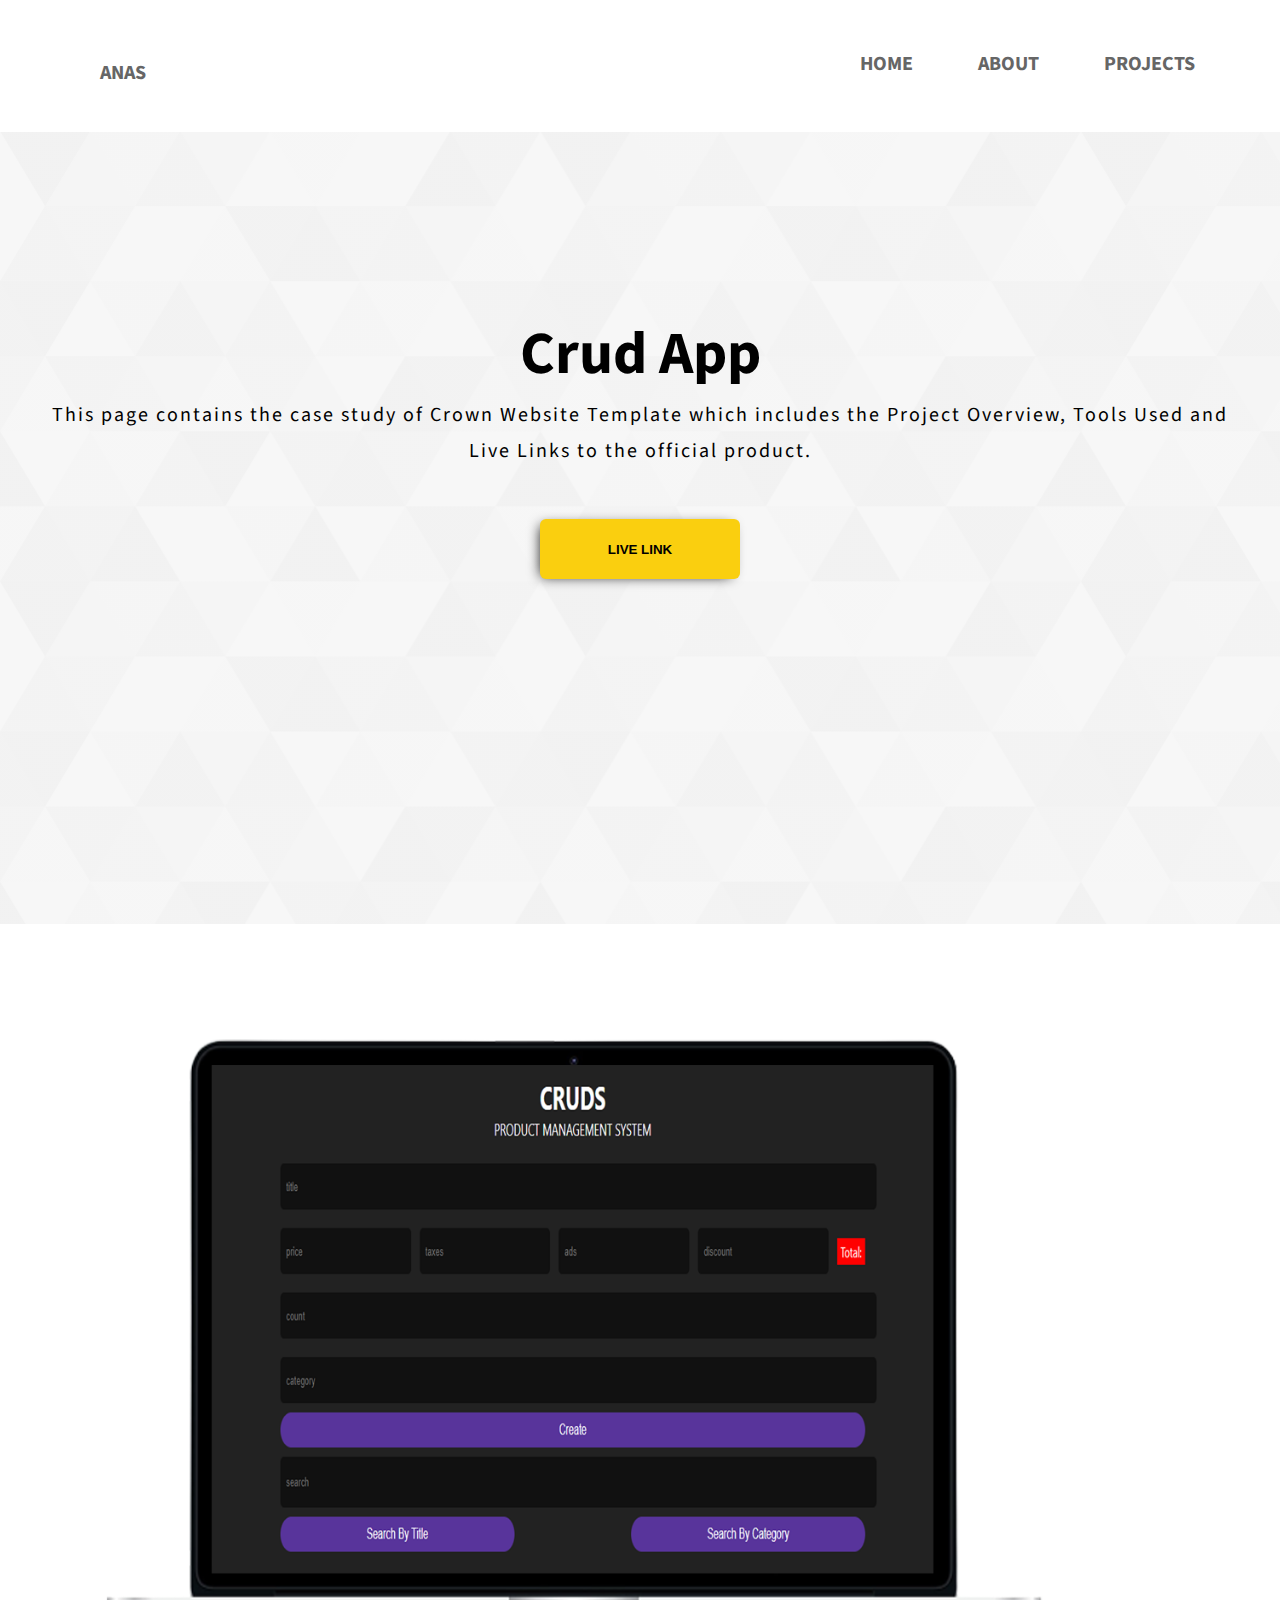
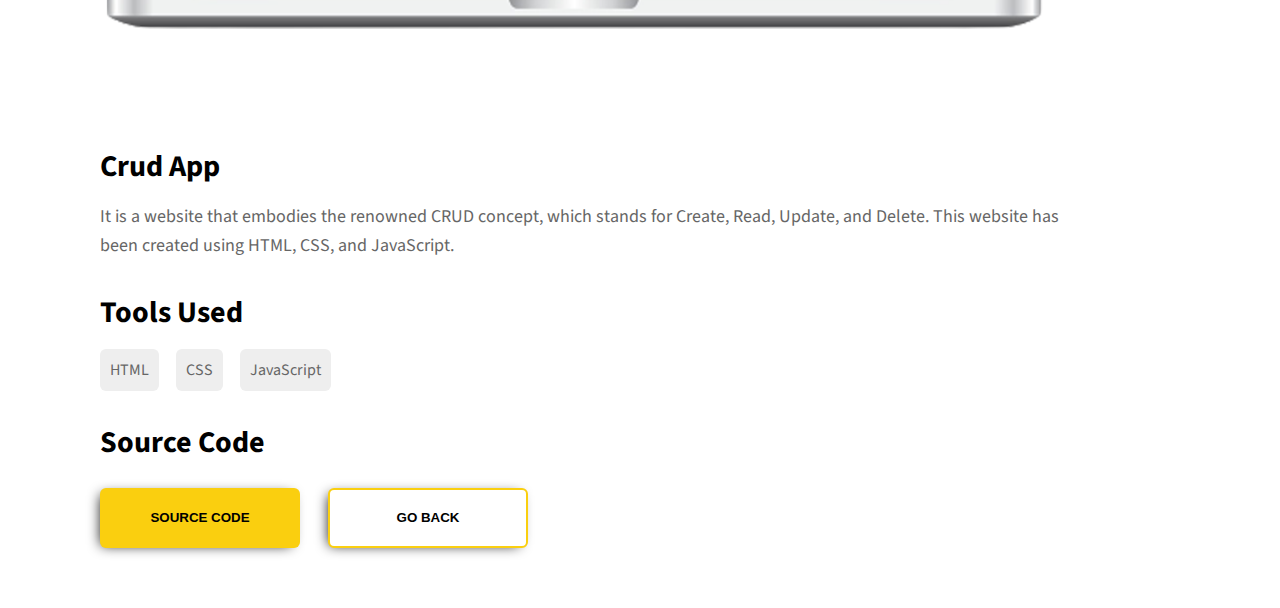
<file: project6.html>
<!DOCTYPE html>
<html lang="en">
<head>
    <meta charset="UTF-8">
    <!-- Font Awesome -->
    <link rel="stylesheet" href="css/all.min.css">
    <!-- CSS File -->
    <link rel="stylesheet" href="css/main.css">
    <!-- Google Font -->
    <link rel="preconnect" href="https://fonts.googleapis.com">
    <link rel="preconnect" href="https://fonts.gstatic.com" crossorigin>
    <link href="https://fonts.googleapis.com/css2?family=Source+Sans+Pro:ital,wght@0,200;0,300;0,400;0,600;0,700;0,900;1,300;1,400;1,600;1,700;1,900&display=swap" rel="stylesheet">
    <title>Crud App</title>
</head>
<body>
    <!-- Start Header -->
    <div class="header">
        <div class="container">
            <div class="link">
                <p>Anas</p>
            </div>
            <div class="links">
                <i class="fa-solid fa-bars"></i>
                <ul>
                    <li>
                        <a href="index.html">Home</a>
                    </li>
                    <li>
                        <a href="#about">About</a>
                    </li>
                    <li>
                        <a href="#projects">Projects</a>
                    </li>
                </ul>
            </div>
        </div>
    </div>
    <!-- End Header -->
    
    <!-- Start Landing -->
    <div class="landing">
        <div class="container">
            <div class="text">
                <h1>Crud App</h1>
                <p>This page contains the case study of Crown Website Template which includes the Project Overview, Tools Used and Live Links to the official product.</p>
            </div>
            <button class="btn-shape l-btn">
                <a href="https://crud-app-vercel.vercel.app/" target="_Blanck">Live Link</a>
            </button>
        </div>
    </div>
    <!-- End Landing -->
    
    <!-- Start Description -->
    <div class="p-description">
        <div class="image">
            <img src="imgs/project6.png" alt="">
        </div>
        <div class="overview">
        <h2>Crud App</h2>
        <p>It is a website that embodies the renowned CRUD concept, which stands for Create, Read, Update, and Delete. This website has been created using HTML, CSS, and JavaScript.</p>
    </div>
    <div class="tools">
        <h2>Tools Used</h2>
        <div class="skills">
            <div class="skill">
            HTML
        </div>
        <div class="skill">
            CSS
        </div>
        <div class="skill">
            JavaScript
        </div>
    </div>
    <div class="link">
        <h2>Source Code</h2>
        <div class="links">
            <a href="https://github.com/anasAS02/Crud" target="_Blanck">
                <button class="btn-shape links-btn">Source Code</button>
            </a>
            <a href="index.html">
                <button class="btn-shape links-btn back-btn">Go Back</button>
            </a>
        </div>
    </div>
</div>
    <!-- End Description -->
    <script src="js/all.min.js"></script>
</body>
</html>
</file>
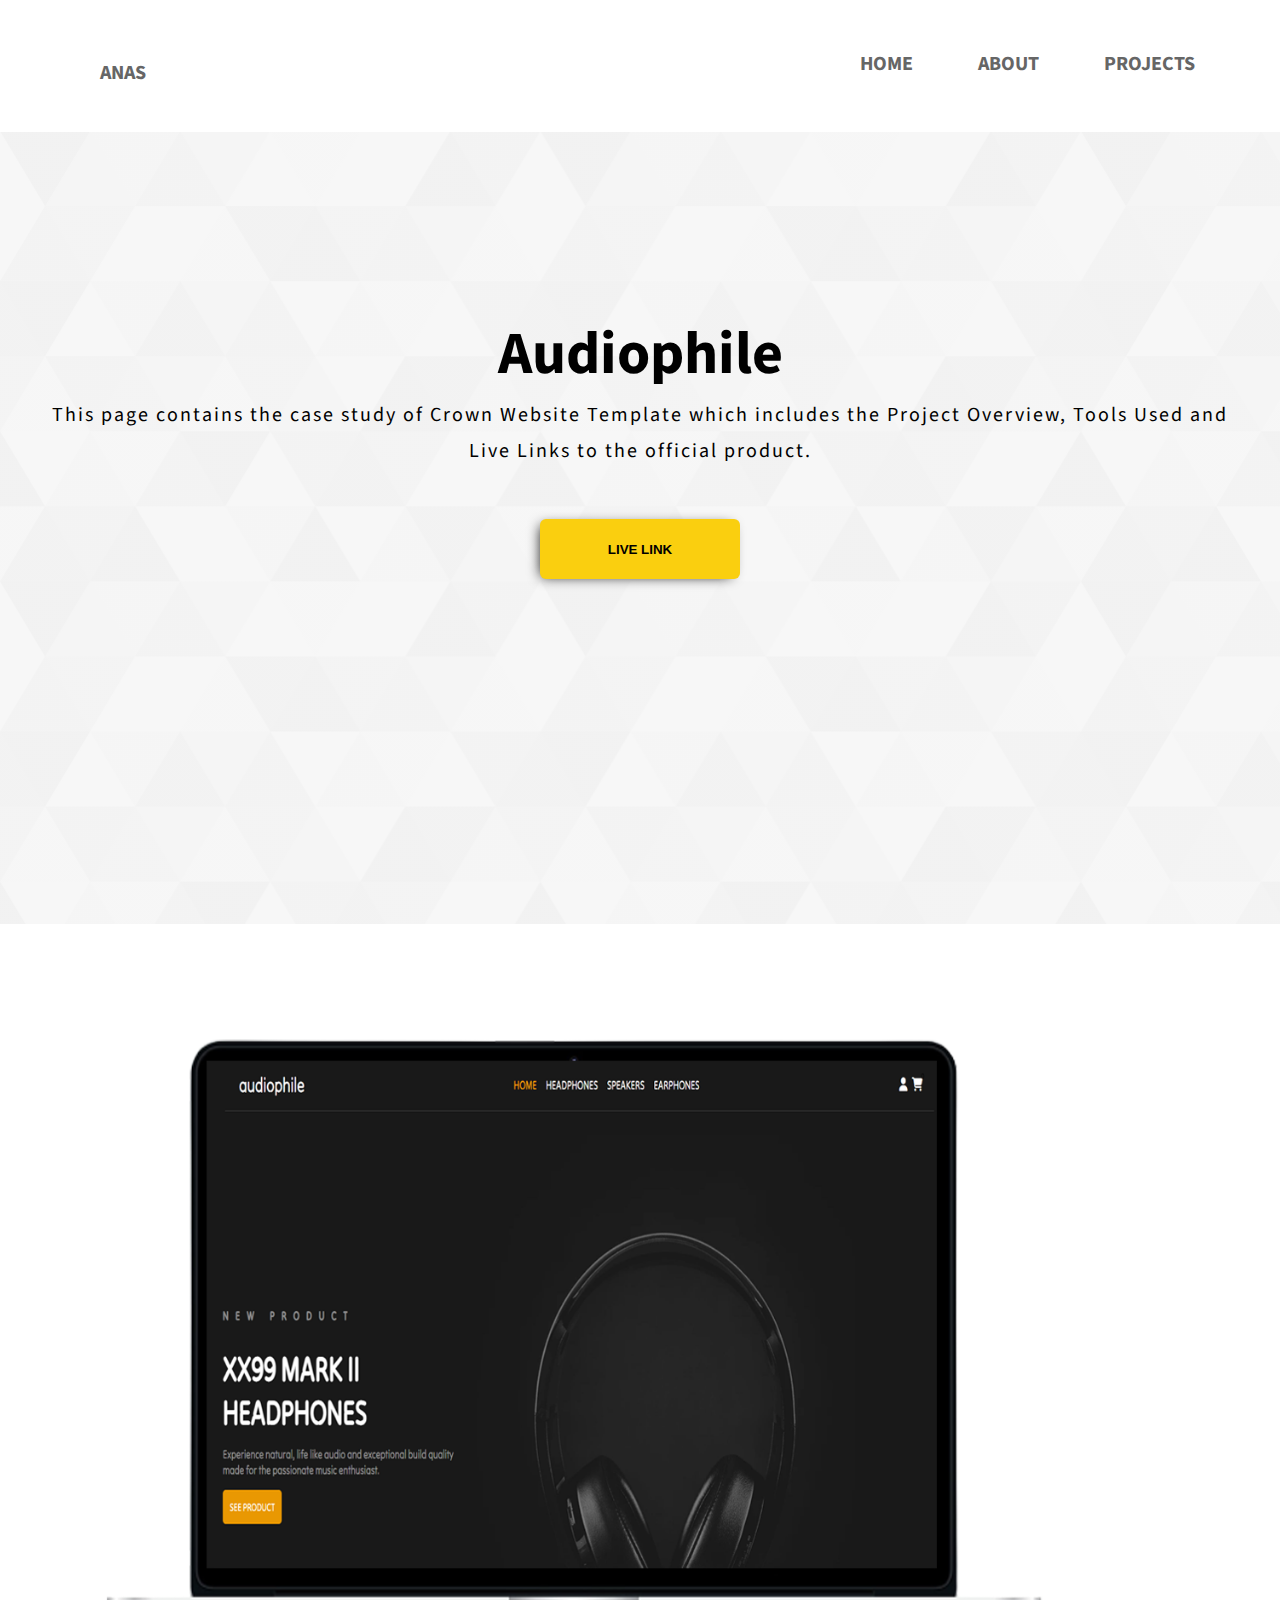
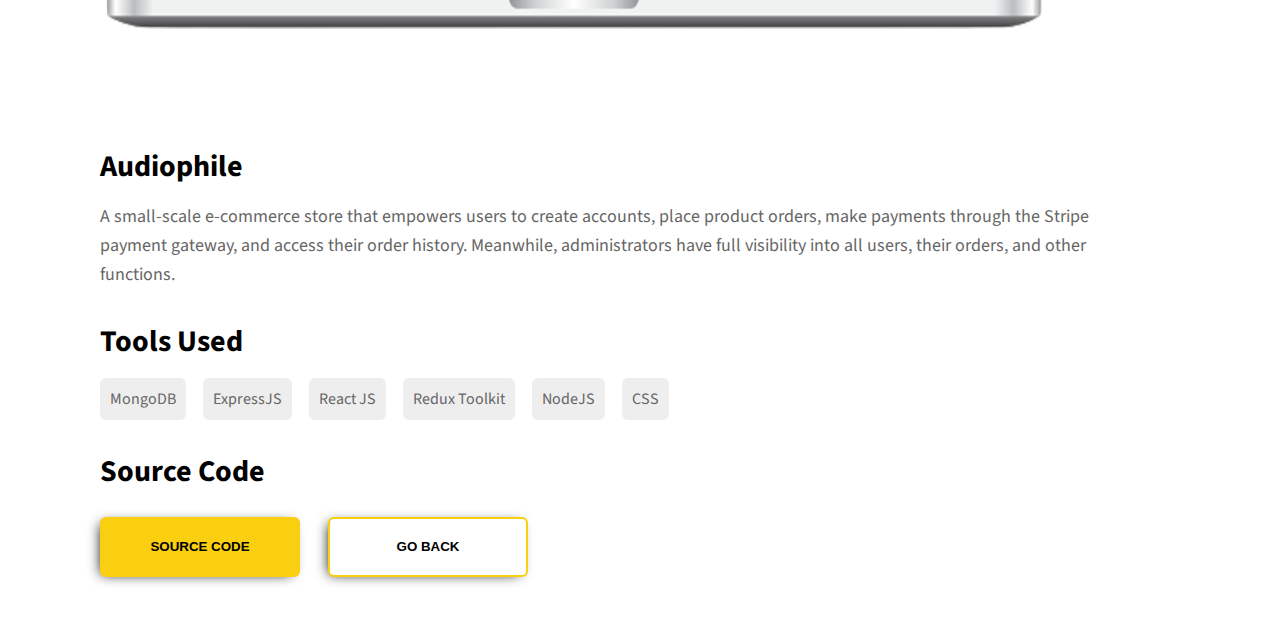
<file: project7.html>
<!DOCTYPE html>
<html lang="en">
<head>
    <meta charset="UTF-8">
    <!-- Font Awesome -->
    <link rel="stylesheet" href="css/all.min.css">
    <!-- CSS File -->
    <link rel="stylesheet" href="css/main.css">
    <!-- Google Font -->
    <link rel="preconnect" href="https://fonts.googleapis.com">
    <link rel="preconnect" href="https://fonts.gstatic.com" crossorigin>
    <link href="https://fonts.googleapis.com/css2?family=Source+Sans+Pro:ital,wght@0,200;0,300;0,400;0,600;0,700;0,900;1,300;1,400;1,600;1,700;1,900&display=swap" rel="stylesheet">
    <title>audiophile</title>
</head>
<body>
    <!-- Start Header -->
    <div class="header">
        <div class="container">
            <div class="link">
                <p>Anas</p>
            </div>
            <div class="links">
                <i class="fa-solid fa-bars"></i>
                <ul>
                    <li>
                        <a href="index.html">Home</a>
                    </li>
                    <li>
                        <a href="#about">About</a>
                    </li>
                    <li>
                        <a href="#projects">Projects</a>
                    </li>
                </ul>
            </div>
        </div>
    </div>
    <!-- End Header -->
    
    <!-- Start Landing -->
    <div class="landing">
        <div class="container">
            <div class="text">
                <h1>Audiophile</h1>
                <p>This page contains the case study of Crown Website Template which includes the Project Overview, Tools Used and Live Links to the official product.</p>
            </div>
            <button class="btn-shape l-btn">
                <a href="https://audiophile-vercel.vercel.app/" target="_Blanck">Live Link</a>
            </button>
        </div>
    </div>
    <!-- End Landing -->
    
    <!-- Start Description -->
    <div class="p-description">
        <div class="image">
            <img src="imgs/project7.png" alt="">
        </div>
        <div class="overview">
        <h2>Audiophile</h2>
        <p>A small-scale e-commerce store that empowers users to create accounts, place product orders, make payments through the Stripe payment gateway, and access their order history. Meanwhile, administrators have full visibility into all users, their orders, and other functions.</p>
    </div>
    <div class="tools">
        <h2>Tools Used</h2>
        <div class="skills">
            <div class="skill">
            MongoDB
            </div>
            <div class="skill">
            ExpressJS
            </div>
            <div class="skill">
            React JS
            </div>
            <div class="skill">
            Redux Toolkit  
            </div>
            <div class="skill">
            NodeJS
            </div>
            <div class="skill">
            CSS
            </div>
    </div>
    <div class="link">
        <h2>Source Code</h2>
        <div class="links">
            <a href="https://github.com/anasAS02/audiophile" target="_Blanck">
                <button class="btn-shape links-btn">Source Code</button>
            </a>
            <a href="index.html">
                <button class="btn-shape links-btn back-btn">Go Back</button>
            </a>
        </div>
    </div>
</div>
    <!-- End Description -->
    <script src="js/all.min.js"></script>
</body>
</html>
</file>
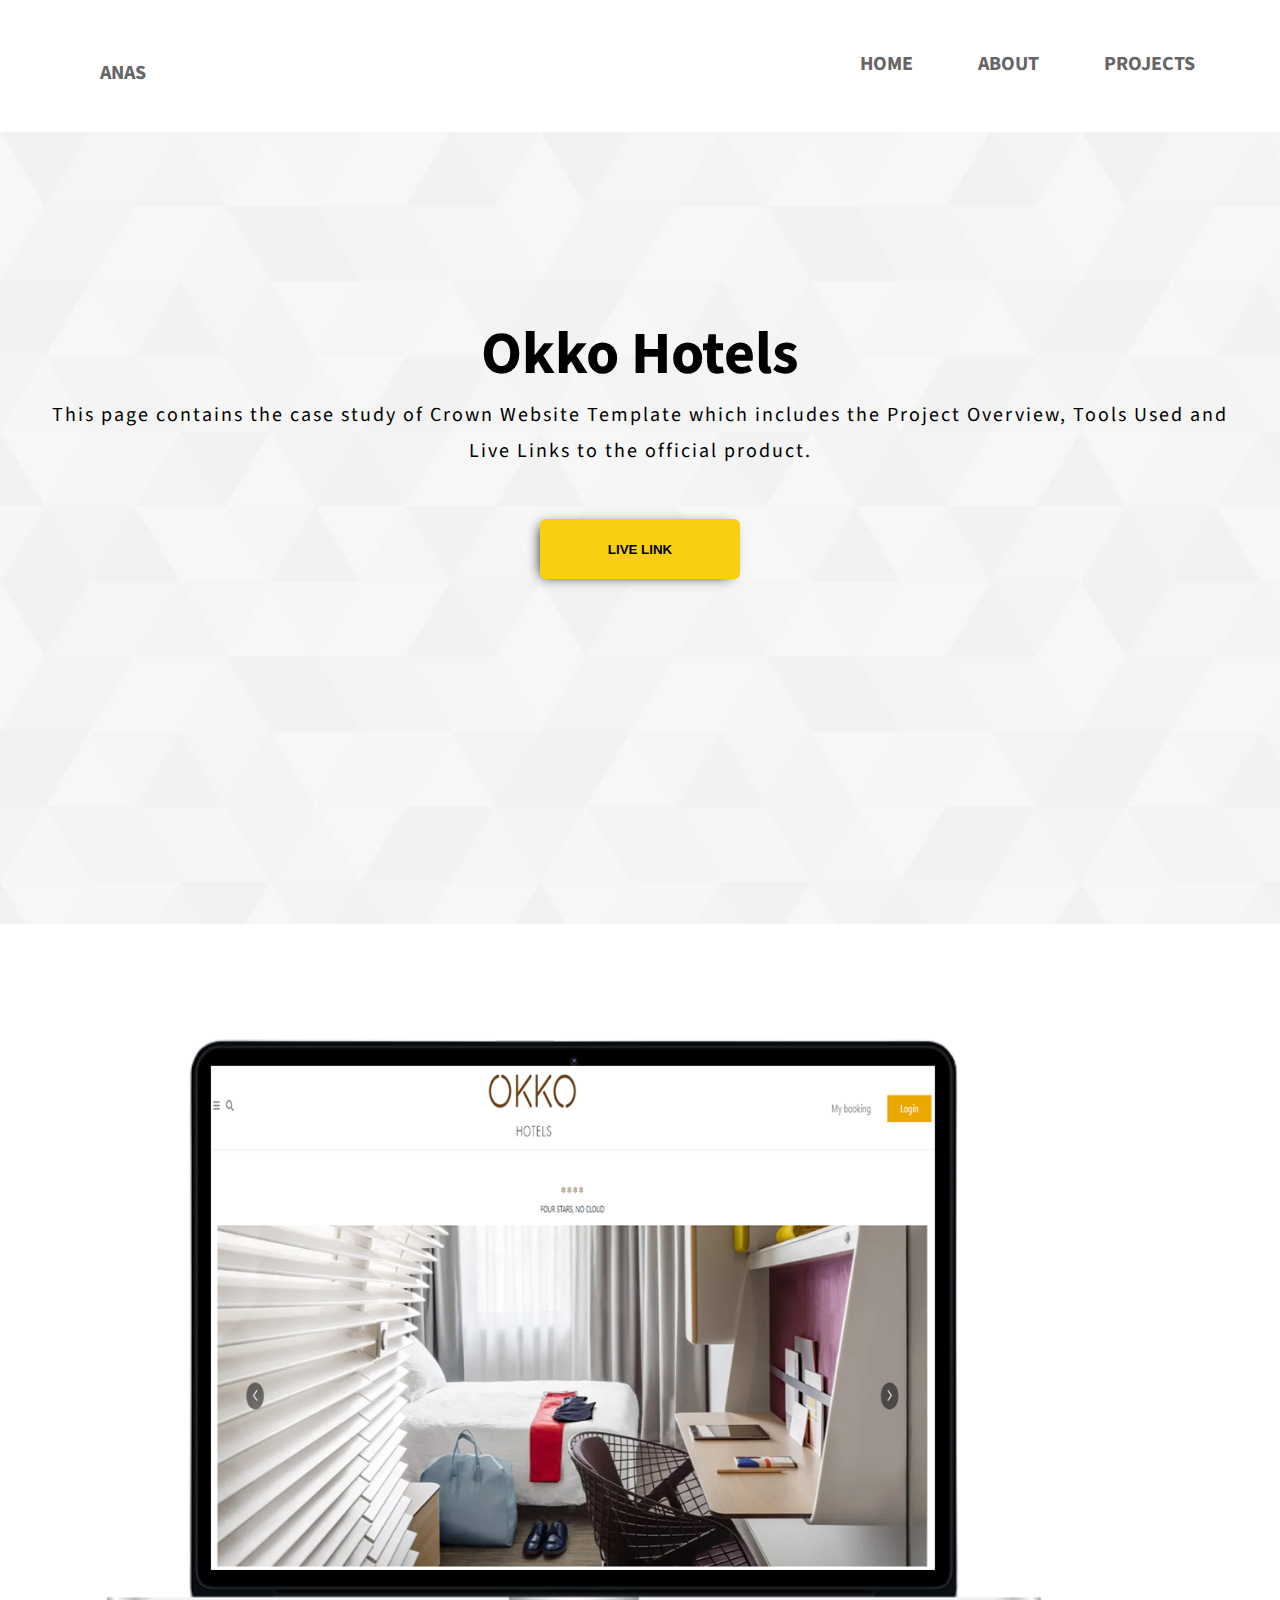
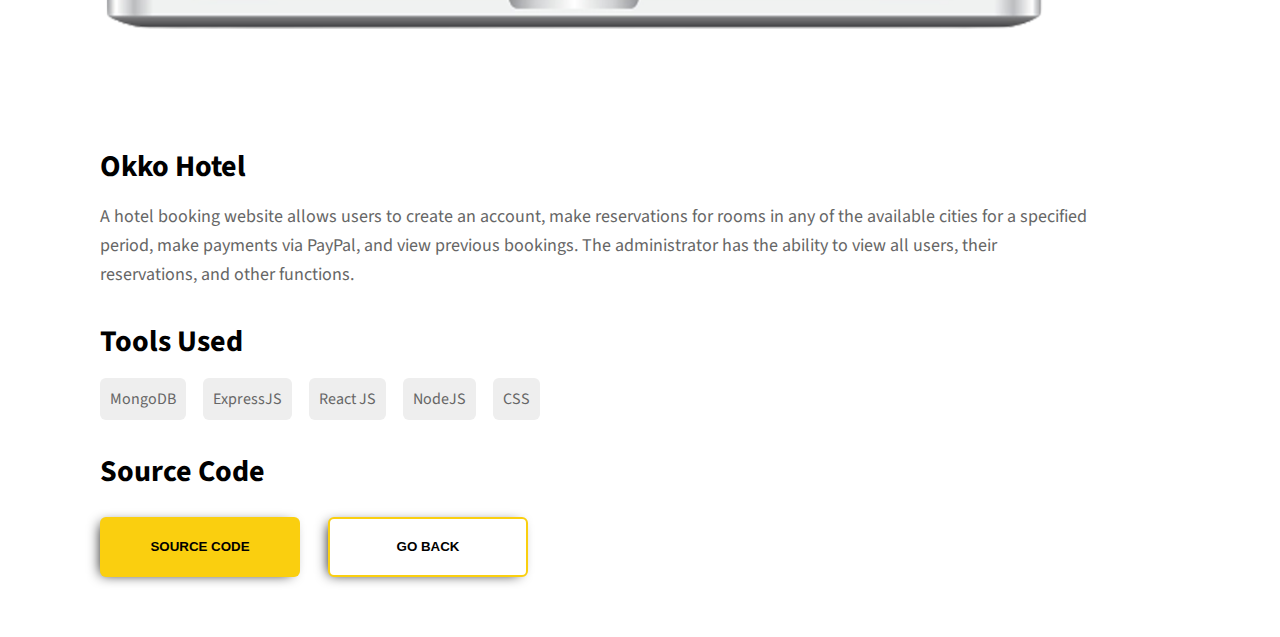
<file: project8.html>
<!DOCTYPE html>
<html lang="en">
<head>
    <meta charset="UTF-8">
    <!-- Font Awesome -->
    <link rel="stylesheet" href="css/all.min.css">
    <!-- CSS File -->
    <link rel="stylesheet" href="css/main.css">
    <!-- Google Font -->
    <link rel="preconnect" href="https://fonts.googleapis.com">
    <link rel="preconnect" href="https://fonts.gstatic.com" crossorigin>
    <link href="https://fonts.googleapis.com/css2?family=Source+Sans+Pro:ital,wght@0,200;0,300;0,400;0,600;0,700;0,900;1,300;1,400;1,600;1,700;1,900&display=swap" rel="stylesheet">
    <title>Okko Hotels</title>
</head>
<body>
    <!-- Start Header -->
    <div class="header">
        <div class="container">
            <div class="link">
                <p>Anas</p>
            </div>
            <div class="links">
                <i class="fa-solid fa-bars"></i>
                <ul>
                    <li>
                        <a href="index.html">Home</a>
                    </li>
                    <li>
                        <a href="#about">About</a>
                    </li>
                    <li>
                        <a href="#projects">Projects</a>
                    </li>
                </ul>
            </div>
        </div>
    </div>
    <!-- End Header -->
    
    <!-- Start Landing -->
    <div class="landing">
        <div class="container">
            <div class="text">
                <h1>Okko Hotels</h1>
                <p>This page contains the case study of Crown Website Template which includes the Project Overview, Tools Used and Live Links to the official product.</p>
            </div>
            <button class="btn-shape l-btn">
                <a href="https://okko-hotels.vercel.app/" target="_Blanck">Live Link</a>
            </button>
        </div>
    </div>
    <!-- End Landing -->
    
    <!-- Start Description -->
    <div class="p-description">
        <div class="image">
            <img src="imgs/project8.png" alt="">
        </div>
        <div class="overview">
        <h2>Okko Hotel</h2>
        <p>A hotel booking website allows users to create an account, make reservations for rooms in any of the available cities for a specified period, make payments via PayPal, and view previous bookings. The administrator has the ability to view all users, their reservations, and other functions.</p>
    </div>
    <div class="tools">
        <h2>Tools Used</h2>
        <div class="skills">
            <div class="skill">
                MongoDB
                </div>
                <div class="skill">
                ExpressJS
                </div>
                <div class="skill">
                React JS
                </div>
                <div class="skill">
                NodeJS
                </div>
                <div class="skill">
                CSS
                </div>
    </div>
    <div class="link">
        <h2>Source Code</h2>
        <div class="links">
            <a href="https://github.com/anasAS02/Okko-Hotel" target="_Blanck">
                <button class="btn-shape links-btn">Source Code</button>
            </a>
            <a href="index.html">
                <button class="btn-shape links-btn back-btn">Go Back</button>
            </a>
        </div>
    </div>
</div>
    <!-- End Description -->
    <script src="js/all.min.js"></script>
</body>
</html>
</file>
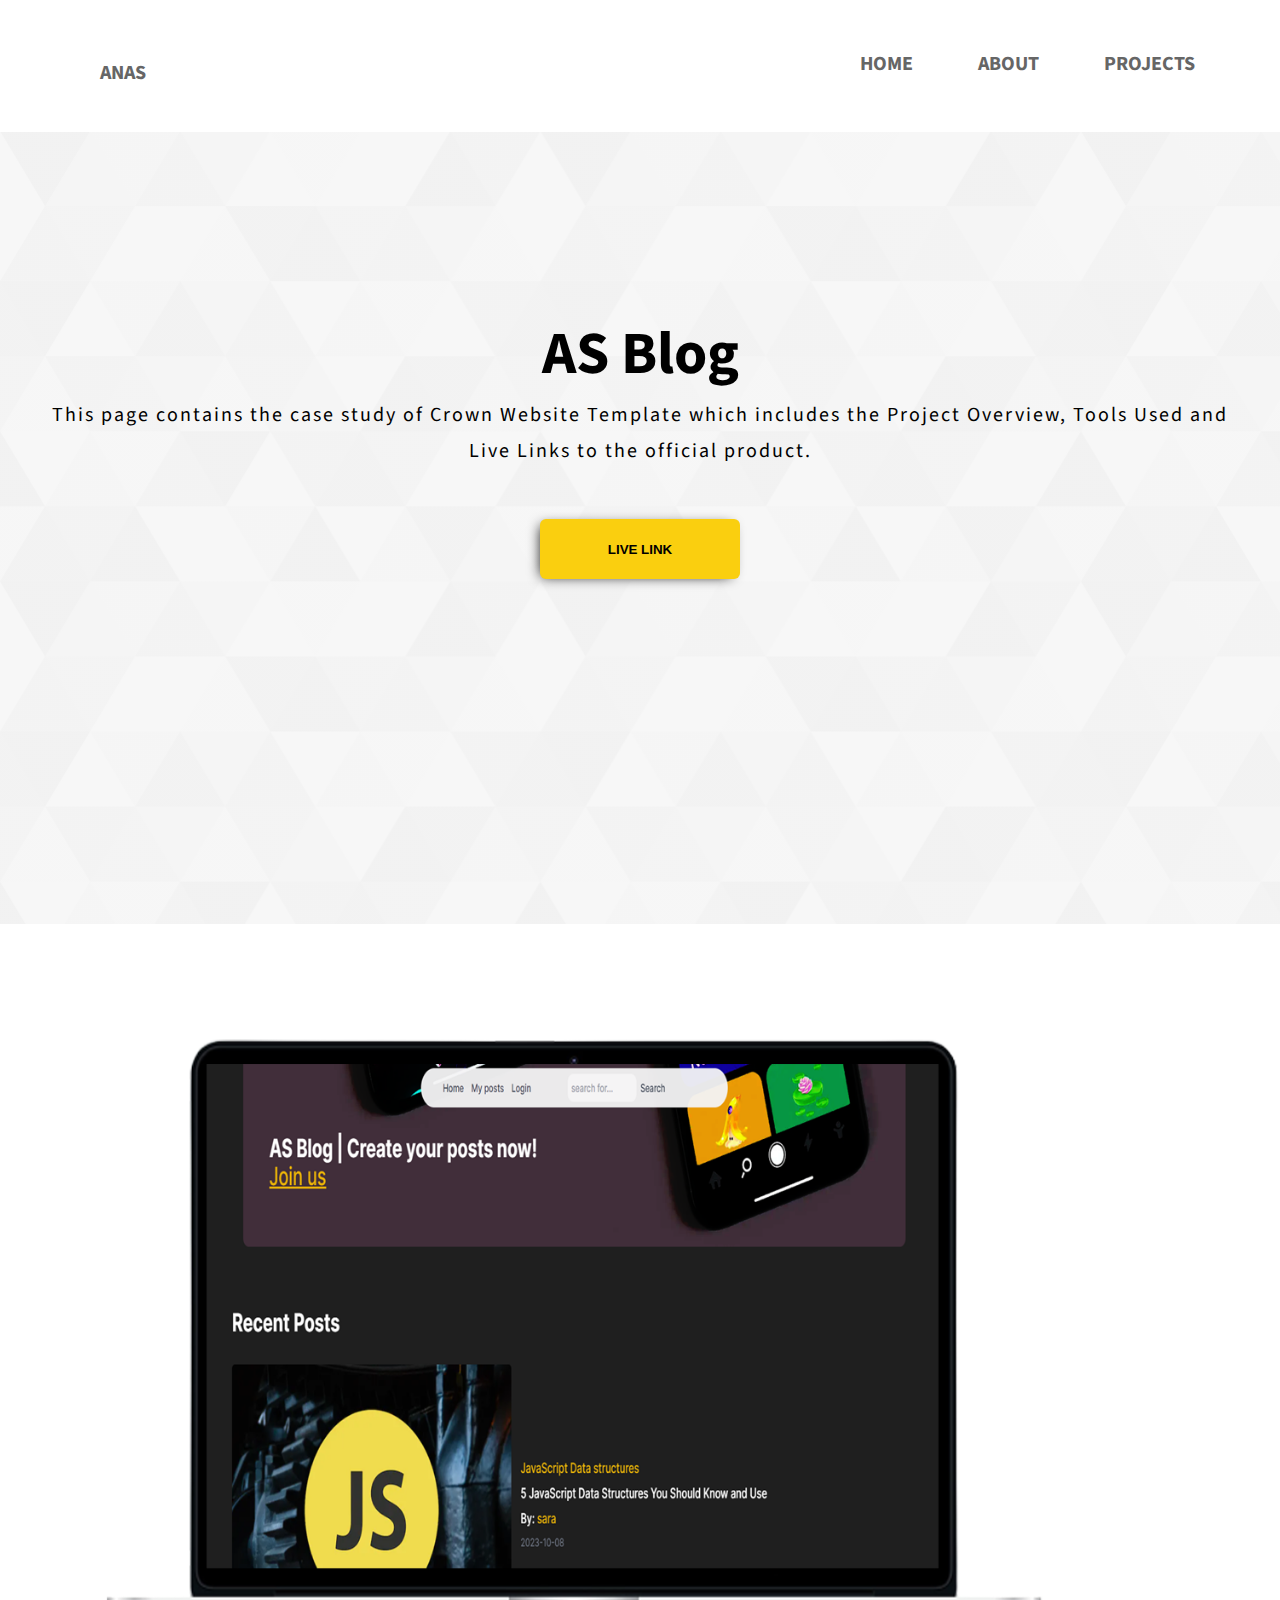
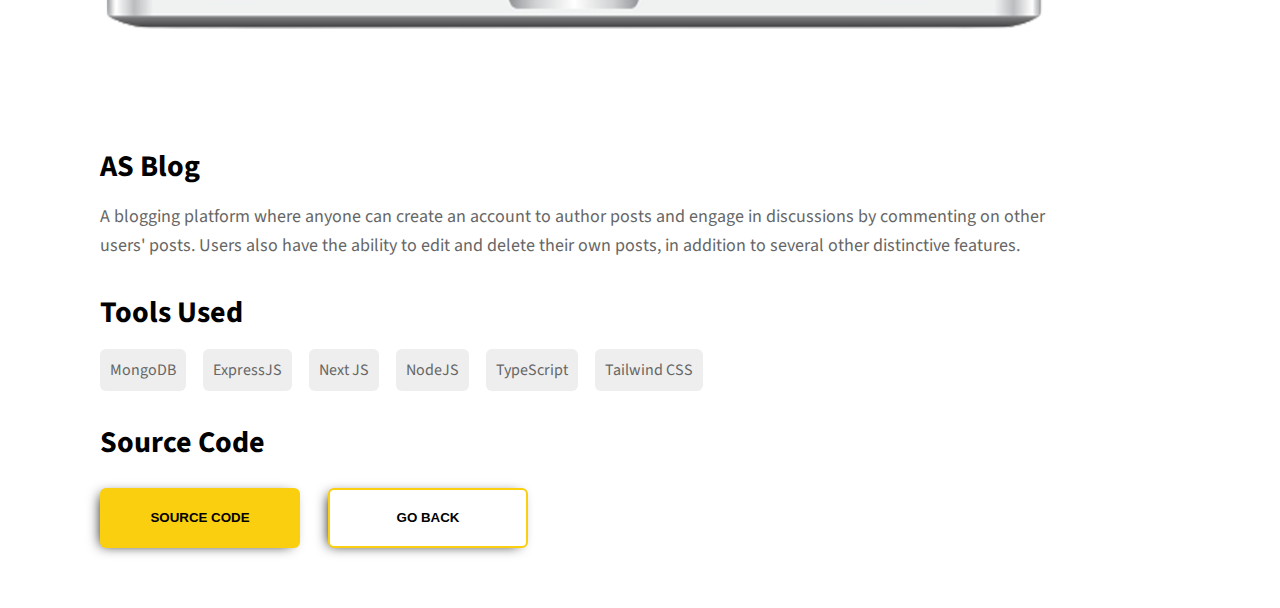
<file: project9.html>
<!DOCTYPE html>
<html lang="en">
<head>
    <meta charset="UTF-8">
    <!-- Font Awesome -->
    <link rel="stylesheet" href="css/all.min.css">
    <!-- CSS File -->
    <link rel="stylesheet" href="css/main.css">
    <!-- Google Font -->
    <link rel="preconnect" href="https://fonts.googleapis.com">
    <link rel="preconnect" href="https://fonts.gstatic.com" crossorigin>
    <link href="https://fonts.googleapis.com/css2?family=Source+Sans+Pro:ital,wght@0,200;0,300;0,400;0,600;0,700;0,900;1,300;1,400;1,600;1,700;1,900&display=swap" rel="stylesheet">
    <title>AS Blog</title>
</head>
<body>
    <!-- Start Header -->
    <div class="header">
        <div class="container">
            <div class="link">
                <p>Anas</p>
            </div>
            <div class="links">
                <i class="fa-solid fa-bars"></i>
                <ul>
                    <li>
                        <a href="index.html">Home</a>
                    </li>
                    <li>
                        <a href="#about">About</a>
                    </li>
                    <li>
                        <a href="#projects">Projects</a>
                    </li>
                </ul>
            </div>
        </div>
    </div>
    <!-- End Header -->
    
    <!-- Start Landing -->
    <div class="landing">
        <div class="container">
            <div class="text">
                <h1>AS Blog</h1>
                <p>This page contains the case study of Crown Website Template which includes the Project Overview, Tools Used and Live Links to the official product.</p>
            </div>
            <button class="btn-shape l-btn">
                <a href="https://okko-hotels.vercel.app/" target="_Blanck">Live Link</a>
            </button>
        </div>
    </div>
    <!-- End Landing -->
    
    <!-- Start Description -->
    <div class="p-description">
        <div class="image">
            <img src="imgs/project9.png" alt="">
        </div>
        <div class="overview">
        <h2>AS Blog</h2>
        <p>A blogging platform where anyone can create an account to author posts and engage in discussions by commenting on other users' posts. Users also have the ability to edit and delete their own posts, in addition to several other distinctive features.</p>
    </div>
    <div class="tools">
        <h2>Tools Used</h2>
        <div class="skills">
            <div class="skill">
                MongoDB
                </div>
                <div class="skill">
                ExpressJS
                </div>
                <div class="skill">
                Next JS
                </div>
                <div class="skill">
                NodeJS
                </div>
                <div class="skill">
                TypeScript
                </div>
                <div class="skill">
                Tailwind CSS
                </div>
    </div>
    <div class="link">
        <h2>Source Code</h2>
        <div class="links">
            <a href="https://github.com/anasAS02/AS-Blog" target="_Blanck">
                <button class="btn-shape links-btn">Source Code</button>
            </a>
            <a href="index.html">
                <button class="btn-shape links-btn back-btn">Go Back</button>
            </a>
        </div>
    </div>
</div>
    <!-- End Description -->
    <script src="js/all.min.js"></script>
</body>
</html>
</file>
<file: css/main.css>
/* Start Global Rules */
:root{
    --main-color: #facf0f;
    --p-color: #666;
    --b-color: black;
    --w-color: white;
    --main-transition: .3s;
}
body{
    font-family: 'Source Sans Pro', sans-serif;
}
*{
    box-sizing: border-box;
    margin: 0;
    padding: 0;
}
html{
    scroll-behavior: smooth;
}
ul{
    list-style: none;
}
a{
    text-decoration: none;
}
/* End Global Rules */

/* Start Components */
.btn-shape{
    background-color: var(--main-color);
    width: 200px;
    height: 60px;
    border-radius: 6px;
    text-transform: uppercase;
    cursor: pointer;
    transition: var(--main-transition);
    box-shadow: -4px 2px 13px -5px black;
    padding-left: 30px;
    padding-right: 30px;
    border: none;
    font-weight: bold;
}
.btn-shape:hover{
    transform: translateY(-10px);
}
.special-heading{
    padding-top: 125px;
    padding-bottom: 100px;
    text-align: center;
    position: relative;
}
.special-heading .special::before{
    content: "";
    position: absolute;
    background-color: var(--main-color);
    width: 3%;
    height: 6px;
    border-radius: 6px;
    top: 50%;
    left: 50%;
    transform: translate(-50%, -50%);
}
.special-heading h2{
    font-size: 50px;
    text-transform: uppercase;
}
.special-heading p{
    font-size: 20px;
    line-height: 1.6;
    color: var(--p-color);
    margin-top: 35px;
}
@media(max-width: 992px){
.special-heading .special::before{
    top: 40%;
}
.about .right-side .skills .skill{
    padding: 15px;
    font-size: 20px;
}
.btn-shape{
    width: 240px;
    height: 80px;
    font-size: 20px;
}
.p-description .skills .skill{
    padding: 15px;
    font-size: 25px;
}
}
@media(min-width: 1024px){
.special-heading p{
    margin-top: 60px;
}
}
/* End Components */

/* Start Header */
.header .container{
    display: flex;
    justify-content: space-between;
    padding: 30px 60px;
    text-transform: uppercase;
    font-weight: 700;
}
.header .container .link{
    padding-top: 0;
}
.header .container .link p{
    margin-top: 14px;
    cursor: pointer;
}
.header .container ul{
    display: flex;
    padding-top: 20px;
}
.header .container ul li a,
.header .container .link p{
    margin-left: 15px;
    font-size: 20px;
    color: var(--p-color);
    padding: 15px 25px;
    transition: var(--main-transition);
}
.header .container ul li:hover a,
.header .container .link:hover p{
    color: var(--main-color);
}
.header svg{
    display: none;
}
@media(max-width: 767px){
    .header svg{
        font-size: 25px;
        position: absolute;
        right: 40px;
        top: 25px;
        display: block;
    }
    .header .links:hover ul{
        opacity: 1;
    }
    .header .links ul{
        padding-top: 35px;
        opacity: 0;
    }
    .header .container ul {
        flex-direction: column;
    }
    .header .container ul li{
        padding-top: 55px;
        text-align: right;
        margin-right: -60px;
    }
    .header .container ul li a::after{
        content: "";
        position: absolute;
        background-color: #eee;
        width: 100%;
        height: 1px;
        margin: -19px;
        left: 0;
    }
}
/* End Header */

/* Start Landing */
.landing{
    background: linear-gradient(to right,rgba(245,245,245,.8),
    rgba(245,245,245,.8)),
     url(../imgs/landing.png);
    background-size: cover;
    min-height: 88vh;
    padding-top: 180px;
    text-align: center;
}
.landing .social{
    width: 75px;
    height: 125px;
    background-color: var(--w-color);
    border-radius: 7px;
    display: flex;
    flex-direction: column;
    justify-content: center;
    align-items: center;
}
.landing .social svg{
    color: var(--b-color);
    font-size: 30px;
    padding: 10px;
    transition: var(--main-transition);
}
.landing .social a:hover svg{
    background-color: #ffa5004f;
}
.landing .text h1{
    font-size: 60px;
}
.landing .text p{
    font-size: 20px;
    line-height: 1.8;
    letter-spacing: 2px;
    padding: 0 50px;
    color: var(--b-color);
}
.landing .l-btn{
    margin: 50px auto;
}
.landing .l-btn a{
    transition: 0.3s;
}
.landing .l-btn:hover a{
    color: red;
}
.landing .animation{
    width: 4%;
    height: 29px;
    background-color: transparent;
    border-radius: 20px;
    transform: rotate(90deg);
    border: 2px solid var(--p-color);
    margin: 50px auto;
    margin-top: 70px;
}
.landing .animation span{
    width: 15%;
    height: 6px;
    background-color: var(--p-color);
    border-radius: 50%;
    position: absolute;
    top: 9px;
    animation: move infinite 1s;
}
@keyframes move {
    0%, 100%{
        right: 29px;
    }
    50%{
        right: 0px;
    }
}
@media(max-width: 767px){
    .landing .animation{
        display: none;
    }
    .landing .social{
        display: none;
    }
}
/* End Landing */

/* Start About */
.about{
    padding-bottom: 100px;
    background-color: #eee;
}
.about .info{
    display: flex;
}
.about .left-side{
    padding-left: 50px;
}
.about h3{
    font-size: 30px;
    padding-bottom: 15px;
}
.about .left-side .text p{
    font-size: 20px;
    line-height: 1.8;
    color: var(--p-color);
}
.about .right-side{
    padding-right: 135px;
}
.about .right-side h3{
    padding-left: 16px;
}
.about .right-side .skills{
    display: flex;
    flex-wrap: wrap;
}
.about .right-side .skills .skill{
    background-color: rgb(160, 160, 160);
    color: var(--w-color);
    padding: 10px;
    border-radius: 6px;
    margin-bottom: 30px;
    margin-left: 17px;
}
/* End About */

/* Start Projects */
.projects .box{
    display: grid;
    grid-template-columns: repeat(auto-fill, minmax(550px, 1fr));
    gap: 50px;
    padding-bottom: 60px;
}
.projects .box img{
    width: 100%;
}
.projects .box .text h3{
    font-size: 35px;
}
.projects .box .text p{
    font-size: 20px;
    line-height: 1.6;
    color: var(--p-color);
    padding-bottom: 14px;
}
@media(max-width: 1024px){
    .projects .box{
        text-align: center;
    }
}
/* End Projects */

/* Start Project Description */
.p-description{
    padding-left: 100px;
    background-color: white;
}
.landing .container a{
    color: black;
}
.p-description .image img{
    width: 85%;
    padding-top: 100px;
    padding-bottom: 100px;
}
.overview{
    min-width: 100%;
}
.overview,
.tools{
    padding-bottom: 30px;
}
.p-description h2{
    font-size: 30px;
    padding-bottom: 15px;
}
.p-description p{
    line-height: 1.6;
    color: var(--p-color);
    font-size: 18px;
    padding-right: 190px;
}
.p-description .skills{
    display: flex;
    flex-wrap: wrap;
}
.p-description .skills .skill{
    background-color: #eee;
    color: var(--p-color);
    padding: 10px;
    border-radius: 6px;
    margin-bottom: 30px;
    margin-right: 17px;
}
.p-description .link h2{
    padding-bottom: 40px;
}
.p-description .link .links-btn{
    margin-right: 25px;
    margin-top: -16px;
    margin-bottom: 30px;
}
.p-description .link .back-btn{
    background-color: var(--w-color);
    border: 2px solid var(--main-color);
}
/* End Project Description */

/* Start Footer */
.footer{
    background-color: var(--b-color);
    color: var(--w-color);
    min-width: 100%;
}
.footer .sides{
    display: flex;
    border-bottom: 1px solid #666;
    padding-bottom: 50px;
}
.footer h2{
    font-size: 25px;
    padding-bottom: 15px;
    font-weight: bold;
    text-transform: uppercase;
}
.footer .left-side{
    padding-left: 70px;
    padding-top: 35px;
}
.footer .right-side{
    padding-top: 35px;
    text-align: left;
    padding-left: 230px;
}
.footer .left-side p{
    font-size: 18px;
    line-height: 2;
}
.footer .right-side .social svg{
    color: var(--w-color);
    font-size: 28px;
    margin-right: 15px;
}
.footer .right-side .social span{
    padding-top: 20px;
    color: var(--w-color);
    font-size: 22px;
    display: flex;
}
.footer .right-side .social span:hover p{
    display: block;
}
.footer .right-side .social p{
    background-color: #eee;
    padding: 10px;
    border-radius: 6px;
    color: black;
    display: none;
    font-size: 18px;
}
.footer .right-side .social .icon{
    padding-top: 20px;
}
.footer .copy-right{
    text-align: center;
    font-size: 14px;
    padding-top: 30px;
    padding-bottom: 30px;
}
.footer .copy-right span{
    color: var(--main-color);
}
@media(max-width: 767px){
    .footer{
        min-width: 125px;
    }
    .footer .sides{
        flex-direction: column;
    }
    .footer .left-side,
    .footer .right-side{
        padding-left: 30px;
    }
}
/* End Footer */
</file>
